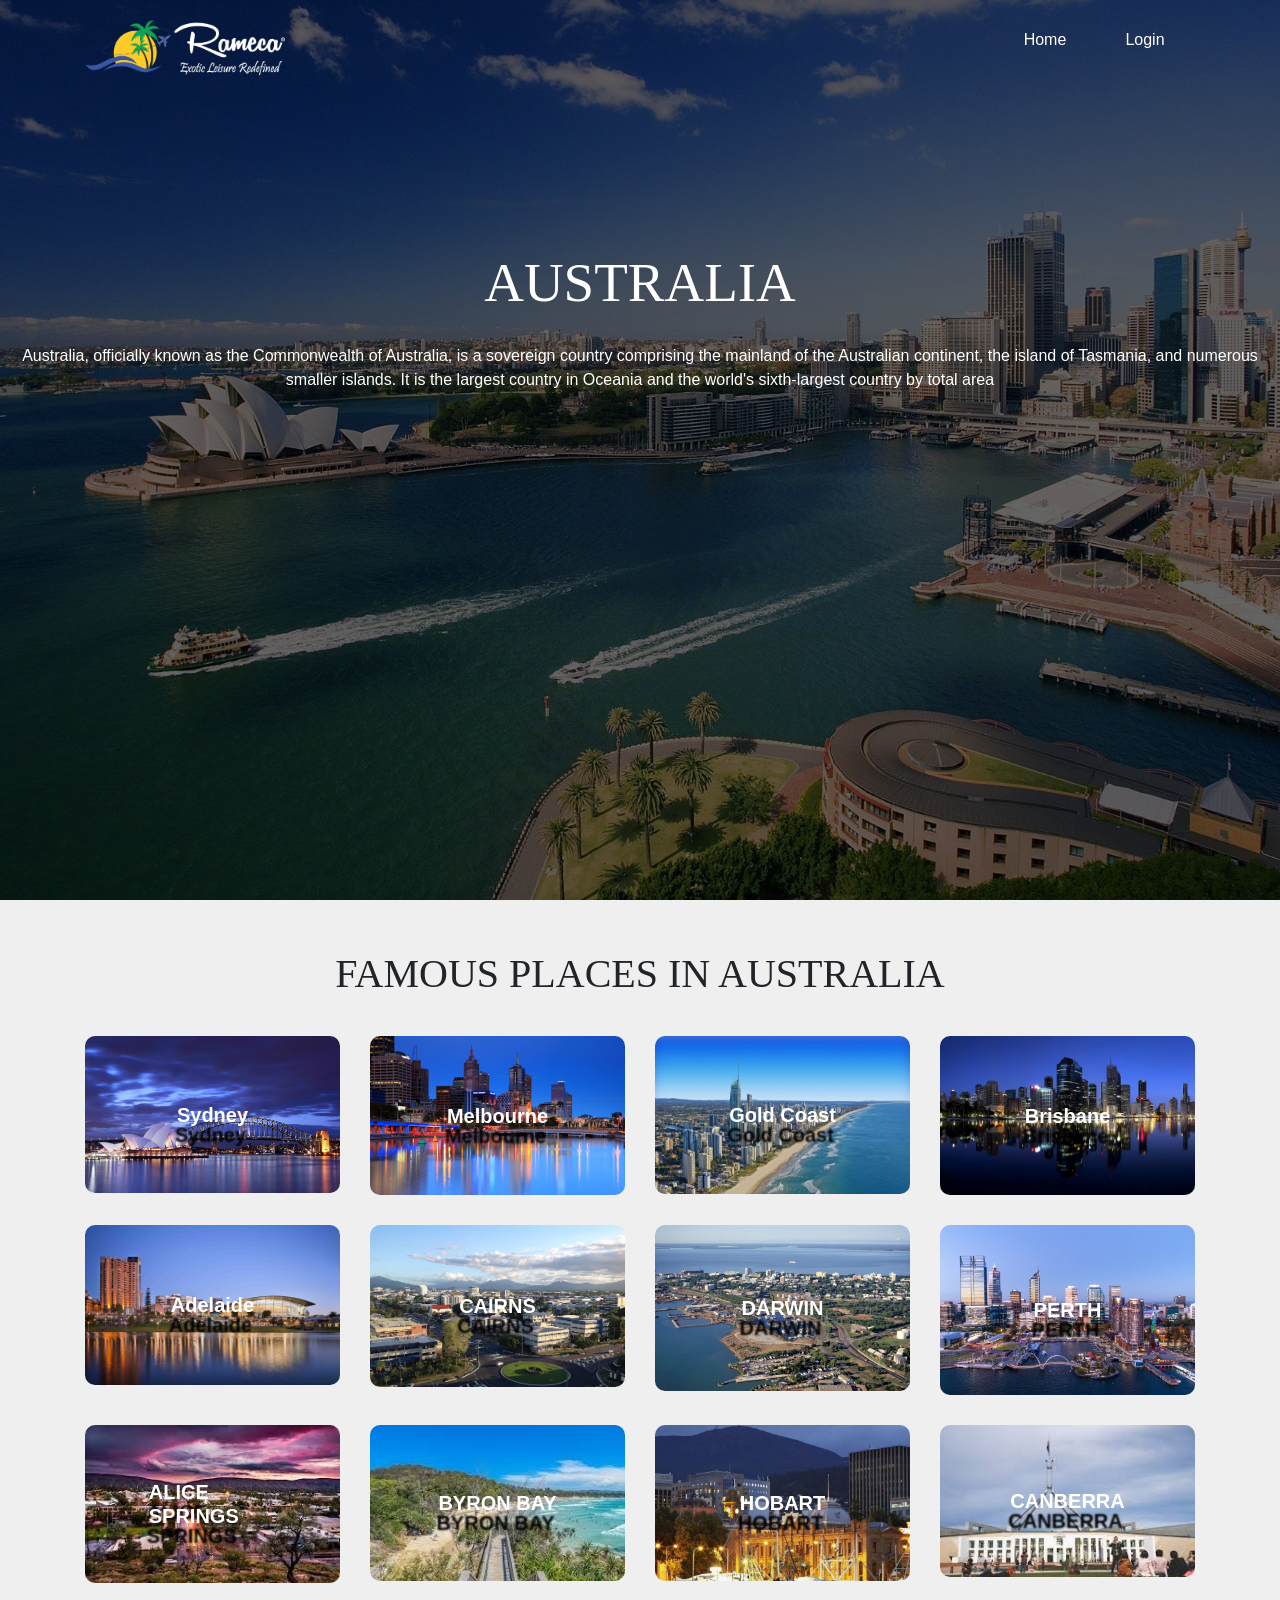
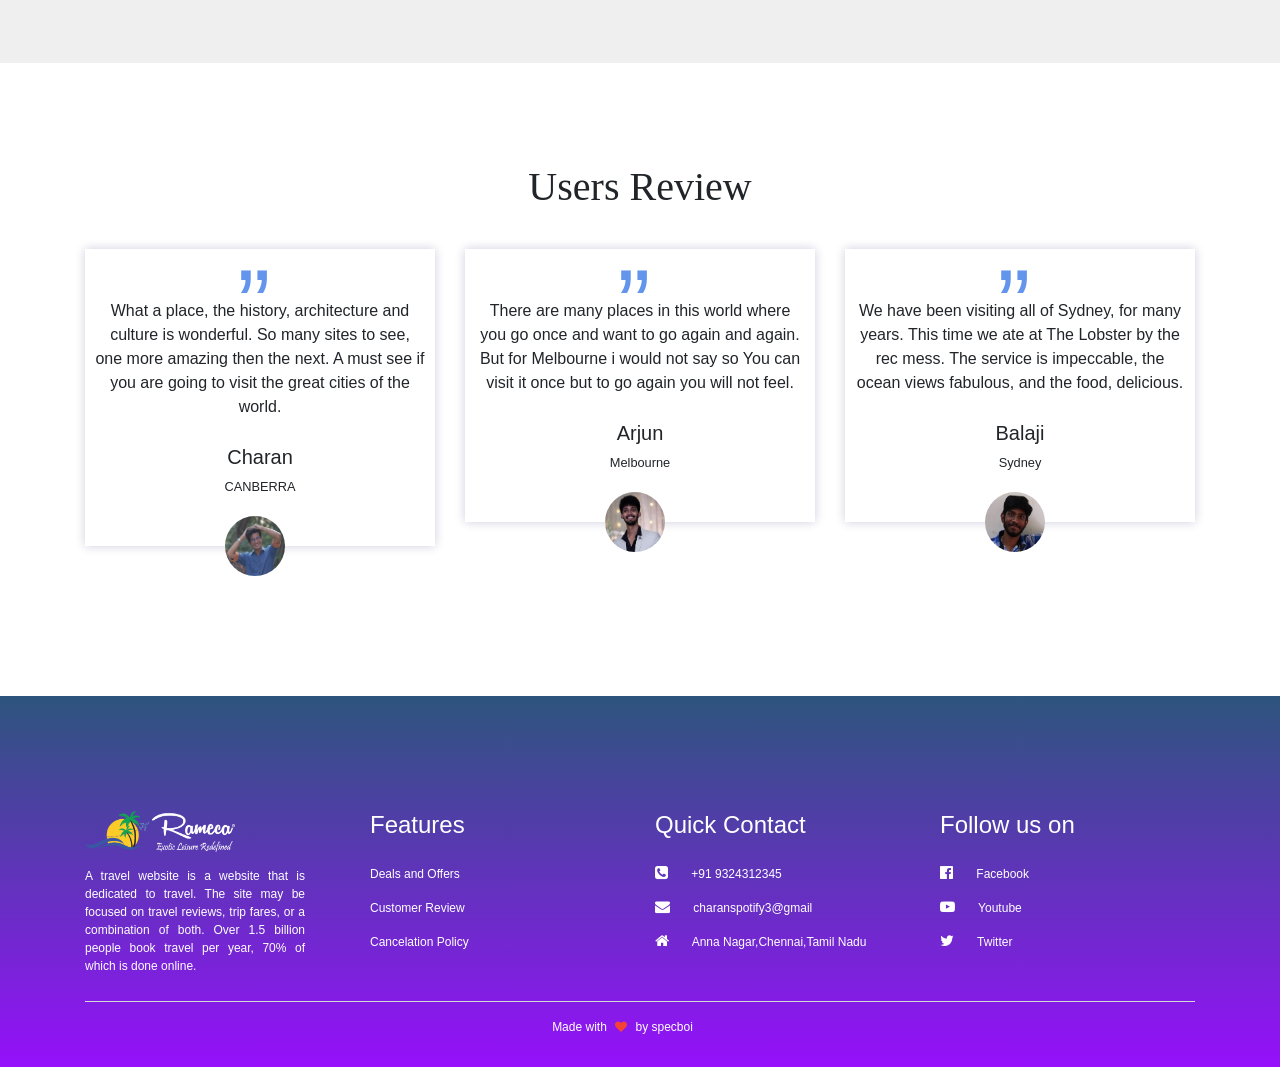
<file: Tourist guide/aus.html>
<html>
<head>
    <title>Famous Places in Australia</title>
    <link rel="stylesheet" href="style.css">
    <link rel="stylesheet" href="https://stackpath.bootstrapcdn.com/font-awesome/4.7.0/css/font-awesome.min.css">
    <meta name="viewport" content="width=device-width,initial-scale=1.0">
    <link rel="stylesheet" href="https://stackpath.bootstrapcdn.com/bootstrap/4.5.2/css/bootstrap.min.css">
    <link rel="icon" type="image/png" href="images/aus.png"/>
</head> 
<body>
    <section class="header3">
        <div class="container" >
            <img src="images/logo.png">
            <a href="login.html"> <button type="button" class="login-btn">Login</button> </a>
            <a href="index.html"> <button type="button" class="home-btn">Home</button> </a>
       </div>  
        <h1>AUSTRALIA</h1>
        <div class="aus-info">
            <p>Australia, officially known as the Commonwealth of Australia, is a sovereign country comprising the mainland of the Australian continent, the island of Tasmania, and numerous smaller islands. It is the largest country in Oceania and the world's sixth-largest country by total area</p>
        </div>
    </section>
    <section class="famous3">
        <h1>FAMOUS PLACES IN AUSTRALIA</h1>
        <div class="container">
            <div class="row">
            <div class="col-md-3">
                <div class="gallery-box">
                    <a href="https://www.google.com/search?gs_ssp=eJzj4tDP1TcwqzQ1N2D0YiuuTMlLrQQALUAFRg&q=sydney&rlz=1C1CHBF_enIN866IN866&oq=syd&aqs=chrome.1.69i57j46i67i433j0i67i131i433j0i67i433j46i67i433j69i60l3.7157j0j7&sourceid=chrome&ie=UTF-8"><img src="images/aus1.jpg"></a>
                    <h4>Sydney</h4>   
                </div>  
            </div> 
            <div class="col-md-3">
                <div class="gallery-box">
                   <a href="https://www.google.com/search?safe=active&rlz=1C1CHBF_enIN866IN866&sxsrf=ALeKk00lGletS0FlwoyVEKUmUqQSOm2usw%3A1602234280262&ei=qCeAX4nED-PWz7sP6_iSqAs&q=melbourne+australia&gs_ssp=eJzj4tTP1TdIzkivyjVg9BLOTc1Jyi8tyktVSCwtLilKzMlMBACwDAtl&oq=me&gs_lcp=[base64]&sclient=psy-ab"><img src="images/aus2.jpg"></a>
                    <h4>Melbourne</h4>   
                </div>  
            </div> 
            <div class="col-md-3">
                <div class="gallery-box">
                    <a href="https://www.google.com/search?safe=active&rlz=1C1CHBF_enIN866IN866&sxsrf=ALeKk00JUkiN0qtDXFy-_J7o-Zb2XFjOuw%3A1602234340886&ei=5CeAX_PXNdjDz7sPgY-G-Ag&q=gold+coast+australia&gs_ssp=eJzj4tDP1TdIN0k3N2D0EknPz0lRSM5PLC5RSCwtLilKzMlMBACdwwqc&oq=gol&gs_lcp=[base64]&sclient=psy-ab"><img src="images/aus3.jpg"></a>
                    <h4>Gold Coast</h4>   
                </div>  
            </div> 
            <div class="col-md-3">
                <div class="gallery-box">
                    <a href="https://www.google.com/search?safe=active&rlz=1C1CHBF_enIN866IN866&sxsrf=ALeKk023OneM8O9on5x8u-WqsClw58b3qQ%3A1602234428832&ei=PCiAX_KnMrK38QOK3p6oBg&q=brisbane&gs_ssp=eJzj4tTP1TcwTLLIyjJg9OJIKsosTkrMSwUAQRwGdw&oq=br&gs_lcp=[base64]&sclient=psy-ab"><img src="images/aus4.jpg"></a>
                    <h4>Brisbane</h4>   
                </div>  
            </div>  
            <div class="col-md-3">
                <div class="gallery-box">
                    <a href="https://www.google.com/search?safe=active&rlz=1C1CHBF_enIN866IN866&sxsrf=ALeKk02un3s8LztFykmCWLR15k9-7PL1rQ%3A1602234484965&ei=dCiAX6yyOprTz7sP4caSkAM&q=adelaide+australia&gs_ssp=eJzjYtfP1TfITS8wYPQSSkxJzUnMTElVSCwtLilKzMlMBACJEgnt&oq=ad&gs_lcp=[base64]&sclient=psy-ab"><img src="images/aus5.jpg"></a>
                    <h4>Adelaide</h4>   
                </div>  
            </div> 
            <div class="col-md-3">
                <div class="gallery-box">
                    <a href="https://www.google.com/search?safe=active&rlz=1C1CHBF_enIN866IN866&sxsrf=ALeKk009hsExJTs06gr7mAD3m-eV6wGeQg%3A1602234533683&ei=pSiAX_GIKcTSz7sP9IaP0Ao&q=cairns&gs_ssp=eJzj4tTP1TcwLE7PTTFg9GJLTswsyisGADeQBew&oq=ca&gs_lcp=[base64]&sclient=psy-ab"><img src="images/aus6.jpg"></a>
                    <h4>CAIRNS</h4>   
                </div>  
            </div> 
            <div class="col-md-3">
                <div class="gallery-box">
                    <a href="https://www.google.com/search?safe=active&rlz=1C1CHBF_enIN866IN866&sxsrf=ALeKk01a9Iu_6ieTN2KzsIW2Bq_CEdtx-A%3A1602234591202&ei=3yiAX4j1C9LVz7sPutKIiAY&q=darwin+australia&gs_ssp=eJzj4tDP1TcwSsq1MGD0EkhJLCrPzFNILC0uKUrMyUwEAHgVCT0&oq=d&gs_lcp=[base64]&sclient=psy-ab"><img src="images/aus7.jpg"></a>
                    <h4>DARWIN</h4>   
                </div>  
            </div> 
            <div class="col-md-3">
                <div class="gallery-box">
                    <a href="https://www.google.com/search?safe=active&rlz=1C1CHBF_enIN866IN866&sxsrf=ALeKk03rpwF0XXJ6o172zpO9N8QddbDXgw%3A1602234629521&ei=BSmAX46xH-bXz7sPk8ylmAw&q=perth+australia&gs_ssp=eJzj4tDP1TcwMypMN2D04i9ILSrJUEgsLS4pSszJTAQAb1sI4Q&oq=per&gs_lcp=[base64]&sclient=psy-ab"><img src="images/aus8.webp"></a>
                    <h4>PERTH</h4>   
                </div>  
            </div> 
            <div class="col-md-3">
                <div class="gallery-box">
                    <a href="https://www.google.com/search?safe=active&rlz=1C1CHBF_enIN866IN866&sxsrf=ALeKk00-nwvAQ2kECzDXtNTN7jnGuf9i0w%3A1602234666808&ei=KimAX9fvMLTEz7sPm92amAI&q=alice+springs&gs_ssp=eJzj4tTP1TcwtDSuMDVg9OJNzMlMTlUoLijKzEsvBgBfMAgF&oq=ali&gs_lcp=[base64]&sclient=psy-ab"><img src="images/aus9.jpg"></a>
                    <h4>ALICE SPRINGS</h4>   
                </div>  
            </div> 
            <div class="col-md-3">
                <div class="gallery-box">
                    <a href="https://www.google.com/search?safe=active&rlz=1C1CHBF_enIN866IN866&sxsrf=ALeKk00kRf8fKv9fUcG_oQqHpMm8VmxerQ%3A1602234715636&ei=WymAX4elJoGKmge21b6QDQ&q=byron+bay&gs_ssp=eJzj4tTP1TcwKkk3KTdg9OJMqizKz1NISqwEAElBBtE&oq=b&gs_lcp=[base64]&sclient=psy-ab"><img src="images/aus10.jpg"></a>
                    <h4>BYRON BAY</h4>   
                </div>  
            </div> 
            <div class="col-md-3">
                <div class="gallery-box">
                   <a href="https://www.google.com/search?safe=active&rlz=1C1CHBF_enIN866IN866&sxsrf=ALeKk00r6qmQu5MgSYaTU48G5HOL7-nS8w%3A1602234760738&ei=iCmAX8_VLL3Cz7sPi_2nqA0&q=hobart+australia&gs_ssp=eJzj4tDP1Tcwzs7KMGD0EsjIT0osKlFILC0uKUrMyUwEAHxsCW8&oq=hoba&gs_lcp=[base64]&sclient=psy-ab"><img src="images/aus11.jpg"></a>
                    <h4>HOBART</h4>   
                </div>  
            </div> 
            <div class="col-md-3">
                <div class="gallery-box">
                   <a href="https://www.google.com/search?safe=active&rlz=1C1CHBF_enIN866IN866&sxsrf=ALeKk01IIzKXsVOpOS21tPZod2nFlCdqZA%3A1602234870797&ei=9imAX7-pMJnYz7sPtviSiAU&q=canberra&gs_ssp=eJzj4tDP1TdIKbA0MGD04khOzEtKLSpKBAA6HAYM&oq=Can&gs_lcp=[base64]&sclient=psy-ab"><img src="images/aus12.jpg"></a>
                    <h4>CANBERRA</h4>   
                </div>  
            </div> 
            </div>
            </div>
    </section>

    <section class="users-feedback">
        <h1>Users Review</h1>  
        <div class="container">
            <div class="row">
                <div class="col-md-4">
                     <div class="user-review">
                        <p>What a place, the history, architecture and culture is wonderful. So many sites to see, one more amazing then the next. A must see if you are going to visit the great cities of the world.</p> 
                        <h5>Charan</h5>  
                        <small>CANBERRA</small>
                     </div>
                     <img src="images/user1.jpg">
                </div>
                <div class="col-md-4">
                    <div class="user-review">
                        <p>There are many places in this world where you go once and want to go again and again. But for Melbourne i would not say so You can visit it once but to go again you will not feel.</p> 
                        <h5>Arjun</h5>  
                        <small>Melbourne</small>
                     </div>
                     <img src="images/user2.jpg">
                </div>
                <div class="col-md-4">
                    <div class="user-review">
                        <p>We have been visiting all of Sydney, for many years. This time we ate at The Lobster by the rec mess. The service is impeccable, the ocean views fabulous, and the food, delicious.</p> 
                        <h5>Balaji</h5>  
                        <small>Sydney</small>
                     </div>
                     <img src="images/user3.jpg">
                </div>
            </div>
        </div>
        </section>


    <section class="footer">
        <div class="container">
            <div class="row">
                <div class="col-md-3">
                    <img src="images/logo.png" class="footer-logo">
                    <p>A travel website is a website that is dedicated to travel. The site may be focused on travel reviews, trip fares, or a combination of both. Over 1.5 billion people book travel per year, 70% of which is done online.</p>
                </div>
                <div class="col-md-3">
                    <h4>Features</h4>
                    <p>Deals and Offers</p>
                    <p>Customer Review</p>
                    <p>Cancelation Policy</p>
                </div>
                <div class="col-md-3">
                    <h4>Quick Contact</h4>
                    <p><i class="fa fa-phone-square"></i> +91 9324312345</p>
                    <p><i class="fa fa-envelope"></i> charanspotify3@gmail</p>
                    <p><i class="fa fa-home"></i> Anna Nagar,Chennai,Tamil Nadu</p>
                    
                </div>
                <div class="col-md-3">
                    <h4>Follow us on</h4>
                    <p><i class="fa fa-facebook-official"></i> Facebook</p>
                    <p><i class="fa fa-youtube-play"></i> Youtube</p>
                    <p><i class="fa fa-twitter"></i> Twitter</p>
    
                </div>
                
            </div><hr>
                  <p class="copyright">Made with <i class="fa fa-heart"></i> by specboi </p>
            </div>
    </section>
</body>
</html>
</file>
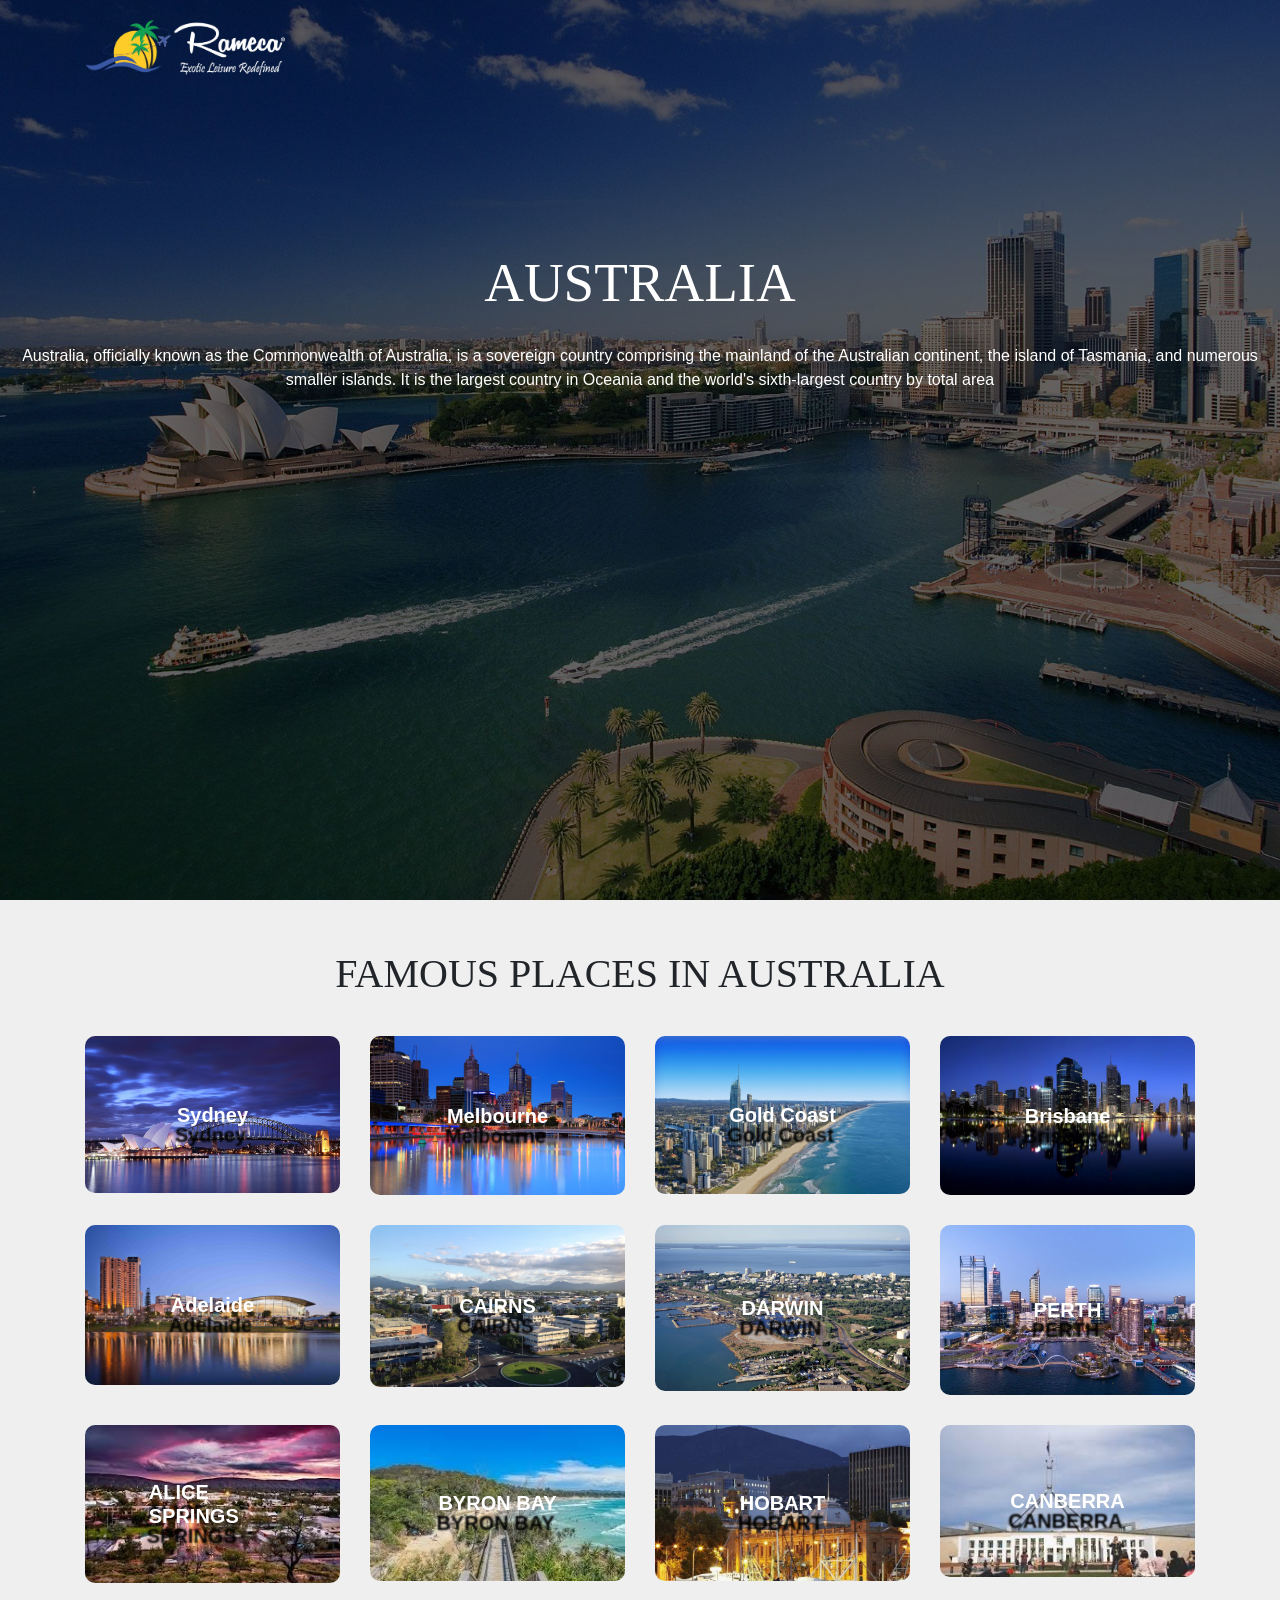
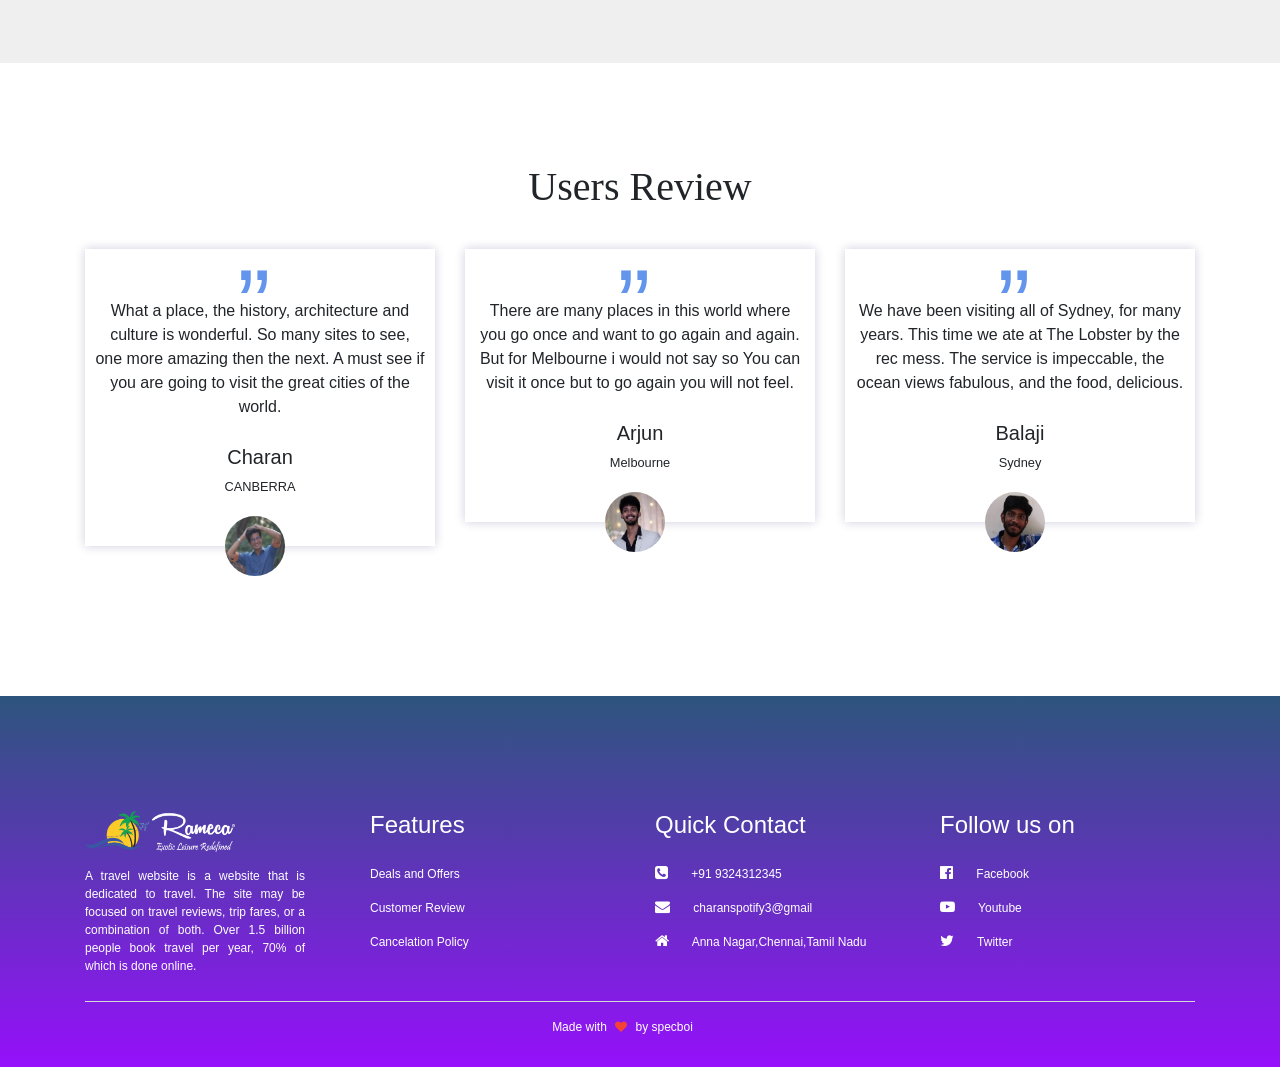
<file: Tourist guide/aus1.html>
<html>
<head>
    <title>Famous Places in Australia</title>
    <link rel="stylesheet" href="style.css">
    <link rel="stylesheet" href="https://stackpath.bootstrapcdn.com/font-awesome/4.7.0/css/font-awesome.min.css">
    <meta name="viewport" content="width=device-width,initial-scale=1.0">
    <link rel="stylesheet" href="https://stackpath.bootstrapcdn.com/bootstrap/4.5.2/css/bootstrap.min.css">
    <link rel="icon" type="image/png" href="images/aus.png"/>
</head> 
<body>
    <section class="header3">
        <div class="container" >
            <img src="images/logo.png">
            
       </div>  
        <h1>AUSTRALIA</h1>
        <div class="aus-info">
            <p>Australia, officially known as the Commonwealth of Australia, is a sovereign country comprising the mainland of the Australian continent, the island of Tasmania, and numerous smaller islands. It is the largest country in Oceania and the world's sixth-largest country by total area</p>
        </div>
    </section>
    <section class="famous3">
        <h1>FAMOUS PLACES IN AUSTRALIA</h1>
        <div class="container">
            <div class="row">
            <div class="col-md-3">
                <div class="gallery-box">
                    <a href="https://www.google.com/search?gs_ssp=eJzj4tDP1TcwqzQ1N2D0YiuuTMlLrQQALUAFRg&q=sydney&rlz=1C1CHBF_enIN866IN866&oq=syd&aqs=chrome.1.69i57j46i67i433j0i67i131i433j0i67i433j46i67i433j69i60l3.7157j0j7&sourceid=chrome&ie=UTF-8"><img src="images/aus1.jpg"></a>
                    <h4>Sydney</h4>   
                </div>  
            </div> 
            <div class="col-md-3">
                <div class="gallery-box">
                   <a href="https://www.google.com/search?safe=active&rlz=1C1CHBF_enIN866IN866&sxsrf=ALeKk00lGletS0FlwoyVEKUmUqQSOm2usw%3A1602234280262&ei=qCeAX4nED-PWz7sP6_iSqAs&q=melbourne+australia&gs_ssp=eJzj4tTP1TdIzkivyjVg9BLOTc1Jyi8tyktVSCwtLilKzMlMBACwDAtl&oq=me&gs_lcp=[base64]&sclient=psy-ab"><img src="images/aus2.jpg"></a>
                    <h4>Melbourne</h4>   
                </div>  
            </div> 
            <div class="col-md-3">
                <div class="gallery-box">
                    <a href="https://www.google.com/search?safe=active&rlz=1C1CHBF_enIN866IN866&sxsrf=ALeKk00JUkiN0qtDXFy-_J7o-Zb2XFjOuw%3A1602234340886&ei=5CeAX_PXNdjDz7sPgY-G-Ag&q=gold+coast+australia&gs_ssp=eJzj4tDP1TdIN0k3N2D0EknPz0lRSM5PLC5RSCwtLilKzMlMBACdwwqc&oq=gol&gs_lcp=[base64]&sclient=psy-ab"><img src="images/aus3.jpg"></a>
                    <h4>Gold Coast</h4>   
                </div>  
            </div> 
            <div class="col-md-3">
                <div class="gallery-box">
                    <a href="https://www.google.com/search?safe=active&rlz=1C1CHBF_enIN866IN866&sxsrf=ALeKk023OneM8O9on5x8u-WqsClw58b3qQ%3A1602234428832&ei=PCiAX_KnMrK38QOK3p6oBg&q=brisbane&gs_ssp=eJzj4tTP1TcwTLLIyjJg9OJIKsosTkrMSwUAQRwGdw&oq=br&gs_lcp=[base64]&sclient=psy-ab"><img src="images/aus4.jpg"></a>
                    <h4>Brisbane</h4>   
                </div>  
            </div>  
            <div class="col-md-3">
                <div class="gallery-box">
                    <a href="https://www.google.com/search?safe=active&rlz=1C1CHBF_enIN866IN866&sxsrf=ALeKk02un3s8LztFykmCWLR15k9-7PL1rQ%3A1602234484965&ei=dCiAX6yyOprTz7sP4caSkAM&q=adelaide+australia&gs_ssp=eJzjYtfP1TfITS8wYPQSSkxJzUnMTElVSCwtLilKzMlMBACJEgnt&oq=ad&gs_lcp=[base64]&sclient=psy-ab"><img src="images/aus5.jpg"></a>
                    <h4>Adelaide</h4>   
                </div>  
            </div> 
            <div class="col-md-3">
                <div class="gallery-box">
                    <a href="https://www.google.com/search?safe=active&rlz=1C1CHBF_enIN866IN866&sxsrf=ALeKk009hsExJTs06gr7mAD3m-eV6wGeQg%3A1602234533683&ei=pSiAX_GIKcTSz7sP9IaP0Ao&q=cairns&gs_ssp=eJzj4tTP1TcwLE7PTTFg9GJLTswsyisGADeQBew&oq=ca&gs_lcp=[base64]&sclient=psy-ab"><img src="images/aus6.jpg"></a>
                    <h4>CAIRNS</h4>   
                </div>  
            </div> 
            <div class="col-md-3">
                <div class="gallery-box">
                    <a href="https://www.google.com/search?safe=active&rlz=1C1CHBF_enIN866IN866&sxsrf=ALeKk01a9Iu_6ieTN2KzsIW2Bq_CEdtx-A%3A1602234591202&ei=3yiAX4j1C9LVz7sPutKIiAY&q=darwin+australia&gs_ssp=eJzj4tDP1TcwSsq1MGD0EkhJLCrPzFNILC0uKUrMyUwEAHgVCT0&oq=d&gs_lcp=[base64]&sclient=psy-ab"><img src="images/aus7.jpg"></a>
                    <h4>DARWIN</h4>   
                </div>  
            </div> 
            <div class="col-md-3">
                <div class="gallery-box">
                    <a href="https://www.google.com/search?safe=active&rlz=1C1CHBF_enIN866IN866&sxsrf=ALeKk03rpwF0XXJ6o172zpO9N8QddbDXgw%3A1602234629521&ei=BSmAX46xH-bXz7sPk8ylmAw&q=perth+australia&gs_ssp=eJzj4tDP1TcwMypMN2D04i9ILSrJUEgsLS4pSszJTAQAb1sI4Q&oq=per&gs_lcp=[base64]&sclient=psy-ab"><img src="images/aus8.webp"></a>
                    <h4>PERTH</h4>   
                </div>  
            </div> 
            <div class="col-md-3">
                <div class="gallery-box">
                    <a href="https://www.google.com/search?safe=active&rlz=1C1CHBF_enIN866IN866&sxsrf=ALeKk00-nwvAQ2kECzDXtNTN7jnGuf9i0w%3A1602234666808&ei=KimAX9fvMLTEz7sPm92amAI&q=alice+springs&gs_ssp=eJzj4tTP1TcwtDSuMDVg9OJNzMlMTlUoLijKzEsvBgBfMAgF&oq=ali&gs_lcp=[base64]&sclient=psy-ab"><img src="images/aus9.jpg"></a>
                    <h4>ALICE SPRINGS</h4>   
                </div>  
            </div> 
            <div class="col-md-3">
                <div class="gallery-box">
                    <a href="https://www.google.com/search?safe=active&rlz=1C1CHBF_enIN866IN866&sxsrf=ALeKk00kRf8fKv9fUcG_oQqHpMm8VmxerQ%3A1602234715636&ei=WymAX4elJoGKmge21b6QDQ&q=byron+bay&gs_ssp=eJzj4tTP1TcwKkk3KTdg9OJMqizKz1NISqwEAElBBtE&oq=b&gs_lcp=[base64]&sclient=psy-ab"><img src="images/aus10.jpg"></a>
                    <h4>BYRON BAY</h4>   
                </div>  
            </div> 
            <div class="col-md-3">
                <div class="gallery-box">
                   <a href="https://www.google.com/search?safe=active&rlz=1C1CHBF_enIN866IN866&sxsrf=ALeKk00r6qmQu5MgSYaTU48G5HOL7-nS8w%3A1602234760738&ei=iCmAX8_VLL3Cz7sPi_2nqA0&q=hobart+australia&gs_ssp=eJzj4tDP1Tcwzs7KMGD0EsjIT0osKlFILC0uKUrMyUwEAHxsCW8&oq=hoba&gs_lcp=[base64]&sclient=psy-ab"><img src="images/aus11.jpg"></a>
                    <h4>HOBART</h4>   
                </div>  
            </div> 
            <div class="col-md-3">
                <div class="gallery-box">
                   <a href="https://www.google.com/search?safe=active&rlz=1C1CHBF_enIN866IN866&sxsrf=ALeKk01IIzKXsVOpOS21tPZod2nFlCdqZA%3A1602234870797&ei=9imAX7-pMJnYz7sPtviSiAU&q=canberra&gs_ssp=eJzj4tDP1TdIKbA0MGD04khOzEtKLSpKBAA6HAYM&oq=Can&gs_lcp=[base64]&sclient=psy-ab"><img src="images/aus12.jpg"></a>
                    <h4>CANBERRA</h4>   
                </div>  
            </div> 
            </div>
            </div>
    </section>

    <section class="users-feedback">
        <h1>Users Review</h1>  
        <div class="container">
            <div class="row">
                <div class="col-md-4">
                     <div class="user-review">
                        <p>What a place, the history, architecture and culture is wonderful. So many sites to see, one more amazing then the next. A must see if you are going to visit the great cities of the world.</p> 
                        <h5>Charan</h5>  
                        <small>CANBERRA</small>
                     </div>
                     <img src="images/user1.jpg">
                </div>
                <div class="col-md-4">
                    <div class="user-review">
                        <p>There are many places in this world where you go once and want to go again and again. But for Melbourne i would not say so You can visit it once but to go again you will not feel.</p> 
                        <h5>Arjun</h5>  
                        <small>Melbourne</small>
                     </div>
                     <img src="images/user2.jpg">
                </div>
                <div class="col-md-4">
                    <div class="user-review">
                        <p>We have been visiting all of Sydney, for many years. This time we ate at The Lobster by the rec mess. The service is impeccable, the ocean views fabulous, and the food, delicious.</p> 
                        <h5>Balaji</h5>  
                        <small>Sydney</small>
                     </div>
                     <img src="images/user3.jpg">
                </div>
            </div>
        </div>
        </section>


    <section class="footer">
        <div class="container">
            <div class="row">
                <div class="col-md-3">
                    <img src="images/logo.png" class="footer-logo">
                    <p>A travel website is a website that is dedicated to travel. The site may be focused on travel reviews, trip fares, or a combination of both. Over 1.5 billion people book travel per year, 70% of which is done online.</p>
                </div>
                <div class="col-md-3">
                    <h4>Features</h4>
                    <p>Deals and Offers</p>
                    <p>Customer Review</p>
                    <p>Cancelation Policy</p>
                </div>
                <div class="col-md-3">
                    <h4>Quick Contact</h4>
                    <p><i class="fa fa-phone-square"></i> +91 9324312345</p>
                    <p><i class="fa fa-envelope"></i> charanspotify3@gmail</p>
                    <p><i class="fa fa-home"></i> Anna Nagar,Chennai,Tamil Nadu</p>
                    
                </div>
                <div class="col-md-3">
                    <h4>Follow us on</h4>
                    <p><i class="fa fa-facebook-official"></i> Facebook</p>
                    <p><i class="fa fa-youtube-play"></i> Youtube</p>
                    <p><i class="fa fa-twitter"></i> Twitter</p>
    
                </div>
                
            </div><hr>
                  <p class="copyright">Made with <i class="fa fa-heart"></i> by specboi </p>
            </div>
    </section>
</body>
</html>
</file>
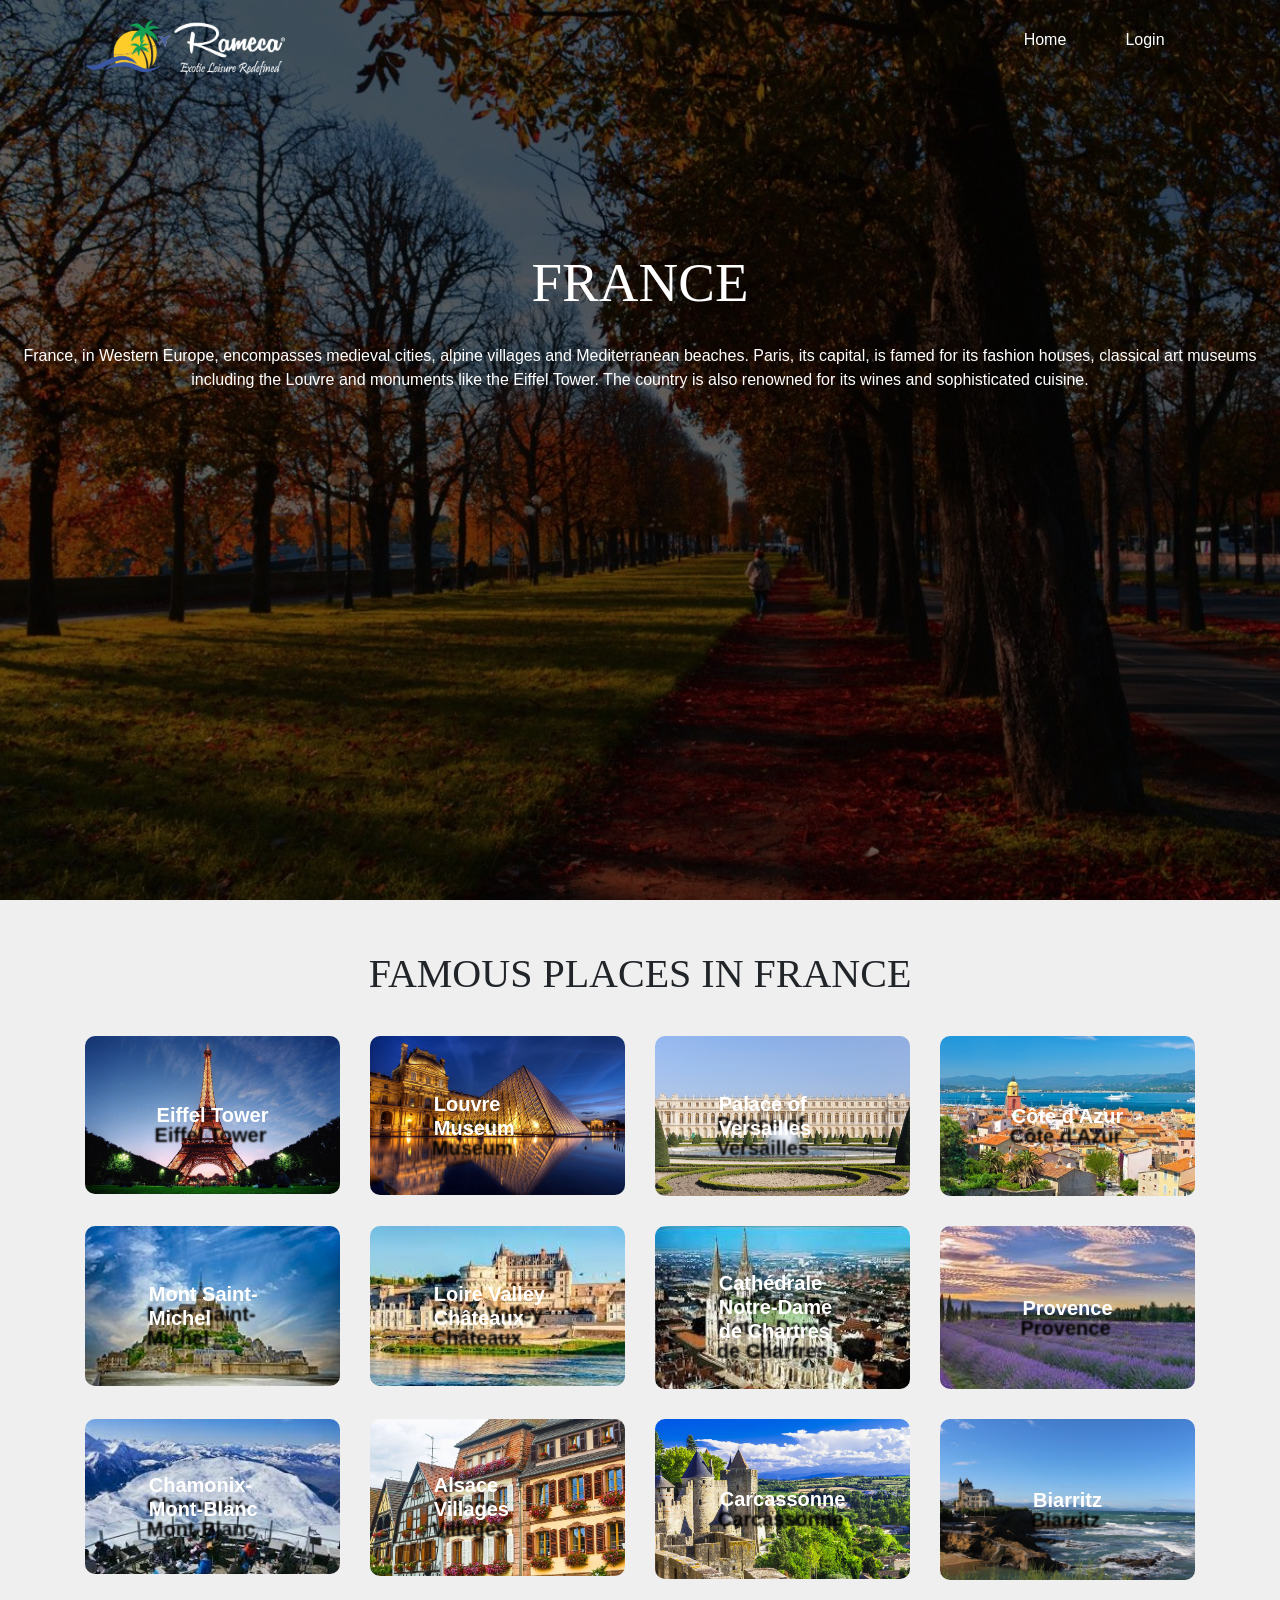
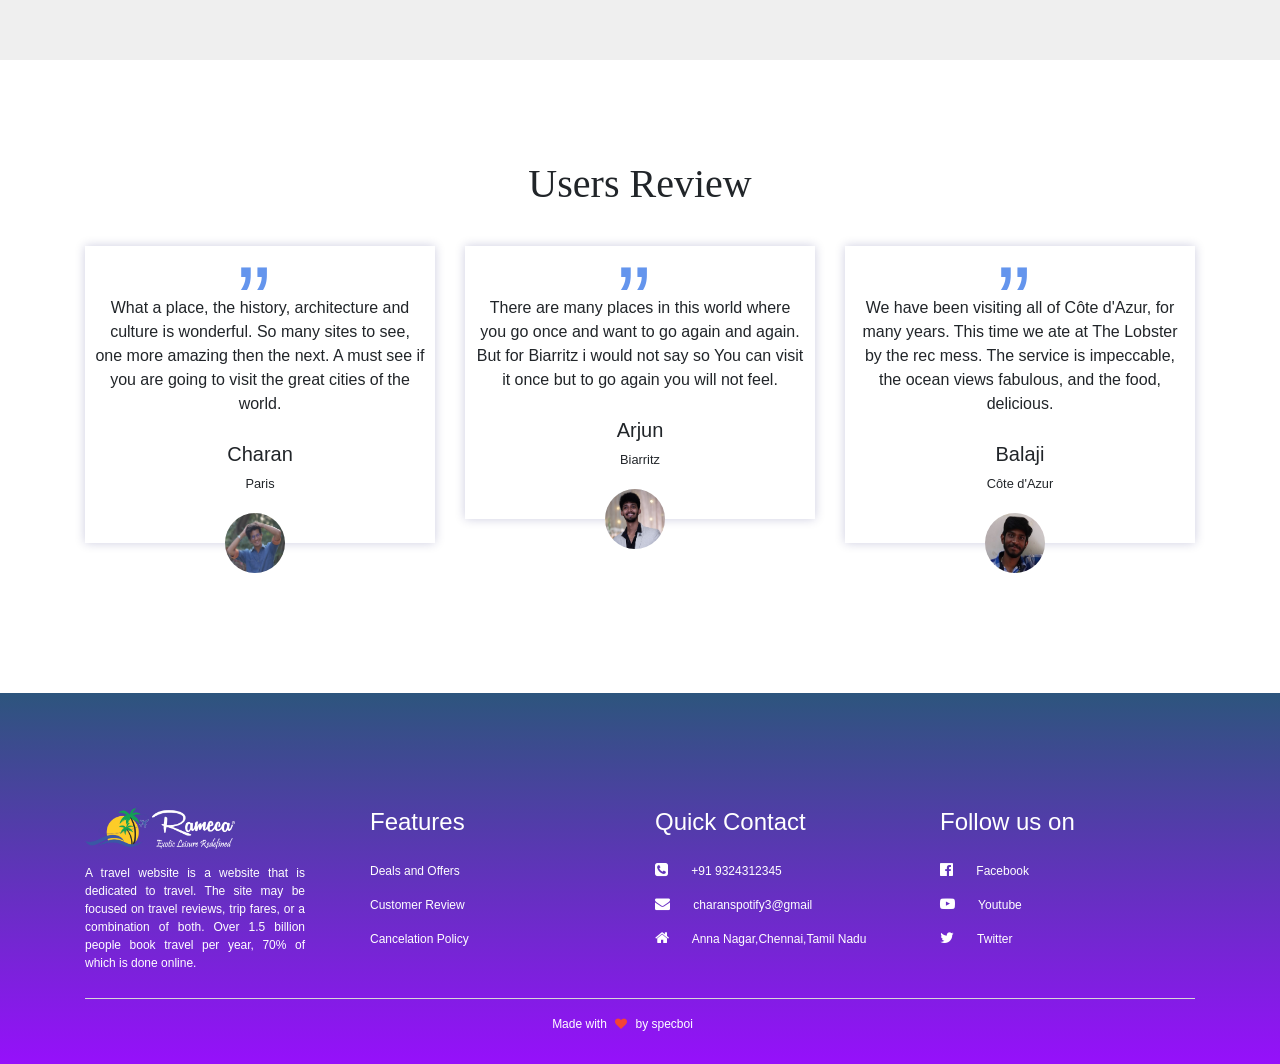
<file: Tourist guide/france.html>
<html>
<head>
    <title>Famous Places in France</title>
    <link rel="stylesheet" href="style.css">
    <link rel="stylesheet" href="https://stackpath.bootstrapcdn.com/font-awesome/4.7.0/css/font-awesome.min.css">
    <meta name="viewport" content="width=device-width,initial-scale=1.0">
    <link rel="stylesheet" href="https://stackpath.bootstrapcdn.com/bootstrap/4.5.2/css/bootstrap.min.css">
    <link rel="icon" type="image/png" href="images/f.png"/>
</head> 
<body>
    <section class="header4">
        <div class="container" >
            <img src="images/logo.png">
            <a href="login.html"> <button type="button" class="login-btn">Login</button> </a> 
            <a href="index.html"> <button type="button" class="home-btn">Home</button> </a>
       </div>  
        <h1>FRANCE</h1>
        <div class="fra-info">
            <p>France, in Western Europe, encompasses medieval cities, alpine villages and Mediterranean beaches. Paris, its capital, is famed for its fashion houses, classical art museums including the Louvre and monuments like the Eiffel Tower. The country is also renowned for its wines and sophisticated cuisine.</p>
        </div>
    </section>
    <section class="famous4">
        <h1>FAMOUS PLACES IN FRANCE</h1>
        <div class="container">
            <div class="row">
            <div class="col-md-3">
                <div class="gallery-box">
                   <a href="https://www.google.com/search?gs_ssp=eJzj4tDP1TcwyrIwNGC0UjWoMDFPNTNLNbI0M0k1Nkk1SrEyqLBISUlOtExNNbYwSE0zTzXw4knNTEtLzVEoyS9PLQIAGiYSdQ&q=eiffel+tower&rlz=1C1CHBF_enIN866IN866&oq=effie&aqs=chrome.1.69i57j46i10i175i199j0i10l2j0j0i10j0.5368j0j7&sourceid=chrome&ie=UTF-8"> <img src="images/f1.jpg"></a>
                    <h4>Eiffel Tower</h4>   
                </div>  
            </div> 
            <div class="col-md-3">
                <div class="gallery-box">
                    <a href="https://www.google.com/search?safe=active&rlz=1C1CHBF_enIN866IN866&sxsrf=ALeKk03_-ohhpi90myNF9Z7JbIsUnMi1zg%3A1602237796117&ei=ZDWAX7_bBoPXz7sPv6uzwAg&q=louvre+museum&gs_ssp=eJzj4tDP1TcwSU8pMmC0UjWoMDFPNTM3TLEwN7c0Nk8ySLMyqEiyNDdNS05LNLQ0SrMwSTHx4s3JLy0rSlXILS1OLc0FADe-Evk&oq=lou&gs_lcp=[base64]&sclient=psy-ab"><img src="images/f2.jpg"></a>
                    <h4>Louvre Museum</h4>   
                </div>  
            </div> 
            <div class="col-md-3">
                <div class="gallery-box">
                    <a href="https://www.google.com/search?safe=active&rlz=1C1CHBF_enIN866IN866&sxsrf=ALeKk02B5OOP-WjiCPH5ZDne8RdKD605lA%3A1602237834574&ei=ijWAX4zQIvKH8QPZjYjwCg&q=palace+of+versailles&gs_ssp=eJzj4tDP1TdIiTczNGC0UjGoMDFPNTNPsTRJMU8yNEk2N7UyqDA1tkhLTjY0TTO1TE61SPMSKUjMSUxOVchPUyhLLSpOzMzJSS0GAKW8FQ8&oq=pala&gs_lcp=[base64]&sclient=psy-ab"><img src="images/f3.jpg"></a>
                    <h4>Palace of Versailles</h4>   
                </div>  
            </div> 
            <div class="col-md-3">
                <div class="gallery-box">
                    <a href="https://www.google.com/search?safe=active&rlz=1C1CHBF_enIN866IN866&sxsrf=ALeKk01TQsoEjY0PYHTuiUtjcV2Fe8ZSJQ%3A1602237873098&ei=sTWAX-LABd7ez7sPxpq96Aw&q=C%C3%B4te+d%27Azur&oq=C%C3%B4te+d%27Azur&gs_lcp=[base64]&sclient=psy-ab&ved=0ahUKEwii3ZWaoafsAhVe73MBHUZND80Q4dUDCA0&uact=5"><img src="images/f4.jpg"></a>
                    <h4>Côte d'Azur</h4>   
                </div>  
            </div>  
            <div class="col-md-3">
                <div class="gallery-box">
                    <a href="https://www.google.com/search?safe=active&rlz=1C1CHBF_enIN866IN866&sxsrf=ALeKk029ciiQK4ha4v2NS5DkOV6XQaU35g%3A1602237915691&ei=2zWAX9bVKaWEmgeemqaICA&q=Mont+Saint-Michel&oq=Mont+Saint-Michel&gs_lcp=[base64]&sclient=psy-ab&ved=0ahUKEwiWr72uoafsAhUlguYKHR6NCYEQ4dUDCA0&uact=5"><img src="images/f5.jpg"></a>
                    <h4>Mont Saint-Michel</h4>   
                </div>  
            </div> 
            <div class="col-md-3">
                <div class="gallery-box">
                    <a href="https://www.google.com/search?safe=active&rlz=1C1CHBF_enIN866IN866&sxsrf=ALeKk03UV4rrlHmvZdXuZQqOg4jJMCvacg%3A1602237957917&ei=BTaAX8q-N_KzmgfjgK-4Bw&q=Loire+Valley+Ch%C3%A2teaux&oq=Loire+Valley+Ch%C3%A2teaux&gs_lcp=[base64]&sclient=psy-ab&ved=0ahUKEwiK1c7CoafsAhXymeYKHWPAC3cQ4dUDCA0&uact=5"><img src="images/f6.jpg"></a>
                    <h4>Loire Valley Châteaux</h4>   
                </div>  
            </div> 
            <div class="col-md-3">
                <div class="gallery-box">
                  <a href="https://www.google.com/search?safe=active&rlz=1C1CHBF_enIN866IN866&sxsrf=ALeKk008DOxqGg_x_c9Ff8Jqg9fY8D3YGw%3A1602238002184&ei=MjaAX8PRCrSLmgfB55i4DA&q=Cath%C3%A9drale+Notre-Dame+de+Chartres&oq=Cath%C3%A9drale+Notre-Dame+de+Chartres&gs_lcp=[base64]&sclient=psy-ab&ved=0ahUKEwjDstzXoafsAhW0heYKHcEzBscQ4dUDCA0&uact=5"><img src="images/f7.jpg"></a>
                    <h4>Cathédrale Notre-Dame de Chartres</h4>   
                </div>  
            </div> 
            <div class="col-md-3">
                <div class="gallery-box">
                    <a href="https://www.google.com/search?safe=active&rlz=1C1CHBF_enIN866IN866&sxsrf=ALeKk01LhXxPojposLwglMWOKdomgf7qdw%3A1602238047112&ei=XzaAX4exBrO38QPBn5rwCw&q=provence+france&gs_ssp=eJzj4tDP1TdIrqowMGD04i8oyi9LzUtOVUgrSgRSAHZmCQ4&oq=prov&gs_lcp=[base64]&sclient=psy-ab"><img src="images/f8.jpg"></a>
                    <h4>Provence</h4>   
                </div>  
            </div> 
            <div class="col-md-3">
                <div class="gallery-box">
                   <a href="https://www.google.com/search?safe=active&rlz=1C1CHBF_enIN866IN866&sxsrf=ALeKk03_F1Md9UegfGvjaP2clyjL0joUBg%3A1602238084679&ei=hDaAX-uCKf_dz7sP6t6gkAM&q=Chamonix-Mont-Blanc&oq=Chamonix-Mont-Blanc&gs_lcp=[base64]&sclient=psy-ab&ved=0ahUKEwjr1If_oafsAhX_7nMBHWovCDIQ4dUDCA0&uact=5"><img src="images/f9.jpg"></a>
                    <h4>Chamonix-Mont-Blanc</h4>   
                </div>  
            </div> 
            <div class="col-md-3">
                <div class="gallery-box">
                   <a href="https://www.google.com/search?safe=active&rlz=1C1CHBF_enIN866IN866&sxsrf=ALeKk02NW4TBP2pQ5B6vbKxb8n6dmLuSNw%3A1602238129321&ei=sTaAX-WVE97Tz7sPlLSi6A8&q=Alsace+Villages&oq=Alsace+Villages&gs_lcp=[base64]&sclient=psy-ab&ved=0ahUKEwilsqyUoqfsAhXe6XMBHRSaCP0Q4dUDCA0&uact=5"><img src="images/f10.jpg"></a>
                    <h4>Alsace Villages</h4>   
                </div>  
            </div> 
            <div class="col-md-3">
                <div class="gallery-box">
                    <a href="https://www.google.com/search?safe=active&rlz=1C1CHBF_enIN866IN866&sxsrf=ALeKk03CObPa4Q3PdjhkDOwD1j5lWSR6fA%3A1602238173056&ei=3TaAX5bpAoH59QPIxYewCA&q=carcassonne+france&gs_ssp=eJzj4tDP1TfIKSuzMGD0EkpOLEpOLC7Oz8tLVUgrSsxLTgUAlLsKSg&oq=Carcassonne&gs_lcp=[base64]&sclient=psy-ab"><img src="images/f11.webp"></a>
                    <h4>Carcassonne</h4>   
                </div>  
            </div> 
            <div class="col-md-3">
                <div class="gallery-box">
                   <a href="https://www.google.com/search?safe=active&rlz=1C1CHBF_enIN866IN866&sxsrf=ALeKk02b8gr5Nhj8VYeEzSFS1vobN_jmvw%3A1602238211642&ei=AzeAX-fdJtX69QPpu6mQCA&q=Biarritz&oq=Biarritz&gs_lcp=[base64]&sclient=psy-ab&ved=0ahUKEwin68y7oqfsAhVVfX0KHeldCoIQ4dUDCA0&uact=5"><img src="images/f12.jpg"></a>
                    <h4>Biarritz</h4>   
                </div>  
            </div> 
            </div>
            </div>
    </section>

    <section class="users-feedback">
        <h1>Users Review</h1>  
        <div class="container">
            <div class="row">
                <div class="col-md-4">
                     <div class="user-review">
                        <p>What a place, the history, architecture and culture is wonderful. So many sites to see, one more amazing then the next. A must see if you are going to visit the great cities of the world.</p> 
                        <h5>Charan</h5>  
                        <small>Paris</small>
                     </div>
                     <img src="images/user1.jpg">
                </div>
                <div class="col-md-4">
                    <div class="user-review">
                        <p>There are many places in this world where you go once and want to go again and again. But for Biarritz i would not say so You can visit it once but to go again you will not feel.</p> 
                        <h5>Arjun</h5>  
                        <small>Biarritz</small>
                     </div>
                     <img src="images/user2.jpg">
                </div>
                <div class="col-md-4">
                    <div class="user-review">
                        <p>We have been visiting all of Côte d'Azur, for many years. This time we ate at The Lobster by the rec mess. The service is impeccable, the ocean views fabulous, and the food, delicious.</p> 
                        <h5>Balaji</h5>  
                        <small>Côte d'Azur</small>
                     </div>
                     <img src="images/user3.jpg">
                </div>
            </div>
        </div>
        </section>


    <section class="footer">
        <div class="container">
            <div class="row">
                <div class="col-md-3">
                    <img src="images/logo.png" class="footer-logo">
                    <p>A travel website is a website that is dedicated to travel. The site may be focused on travel reviews, trip fares, or a combination of both. Over 1.5 billion people book travel per year, 70% of which is done online.</p>
                </div>
                <div class="col-md-3">
                    <h4>Features</h4>
                    <p>Deals and Offers</p>
                    <p>Customer Review</p>
                    <p>Cancelation Policy</p>
                </div>
                <div class="col-md-3">
                    <h4>Quick Contact</h4>
                    <p><i class="fa fa-phone-square"></i> +91 9324312345</p>
                    <p><i class="fa fa-envelope"></i> charanspotify3@gmail</p>
                    <p><i class="fa fa-home"></i> Anna Nagar,Chennai,Tamil Nadu</p>
                    
                </div>
                <div class="col-md-3">
                    <h4>Follow us on</h4>
                    <p><i class="fa fa-facebook-official"></i> Facebook</p>
                    <p><i class="fa fa-youtube-play"></i> Youtube</p>
                    <p><i class="fa fa-twitter"></i> Twitter</p>
    
                </div>
                
            </div><hr>
                  <p class="copyright">Made with <i class="fa fa-heart"></i> by specboi </p>
            </div>
    </section>
</body>
</html>
</file>
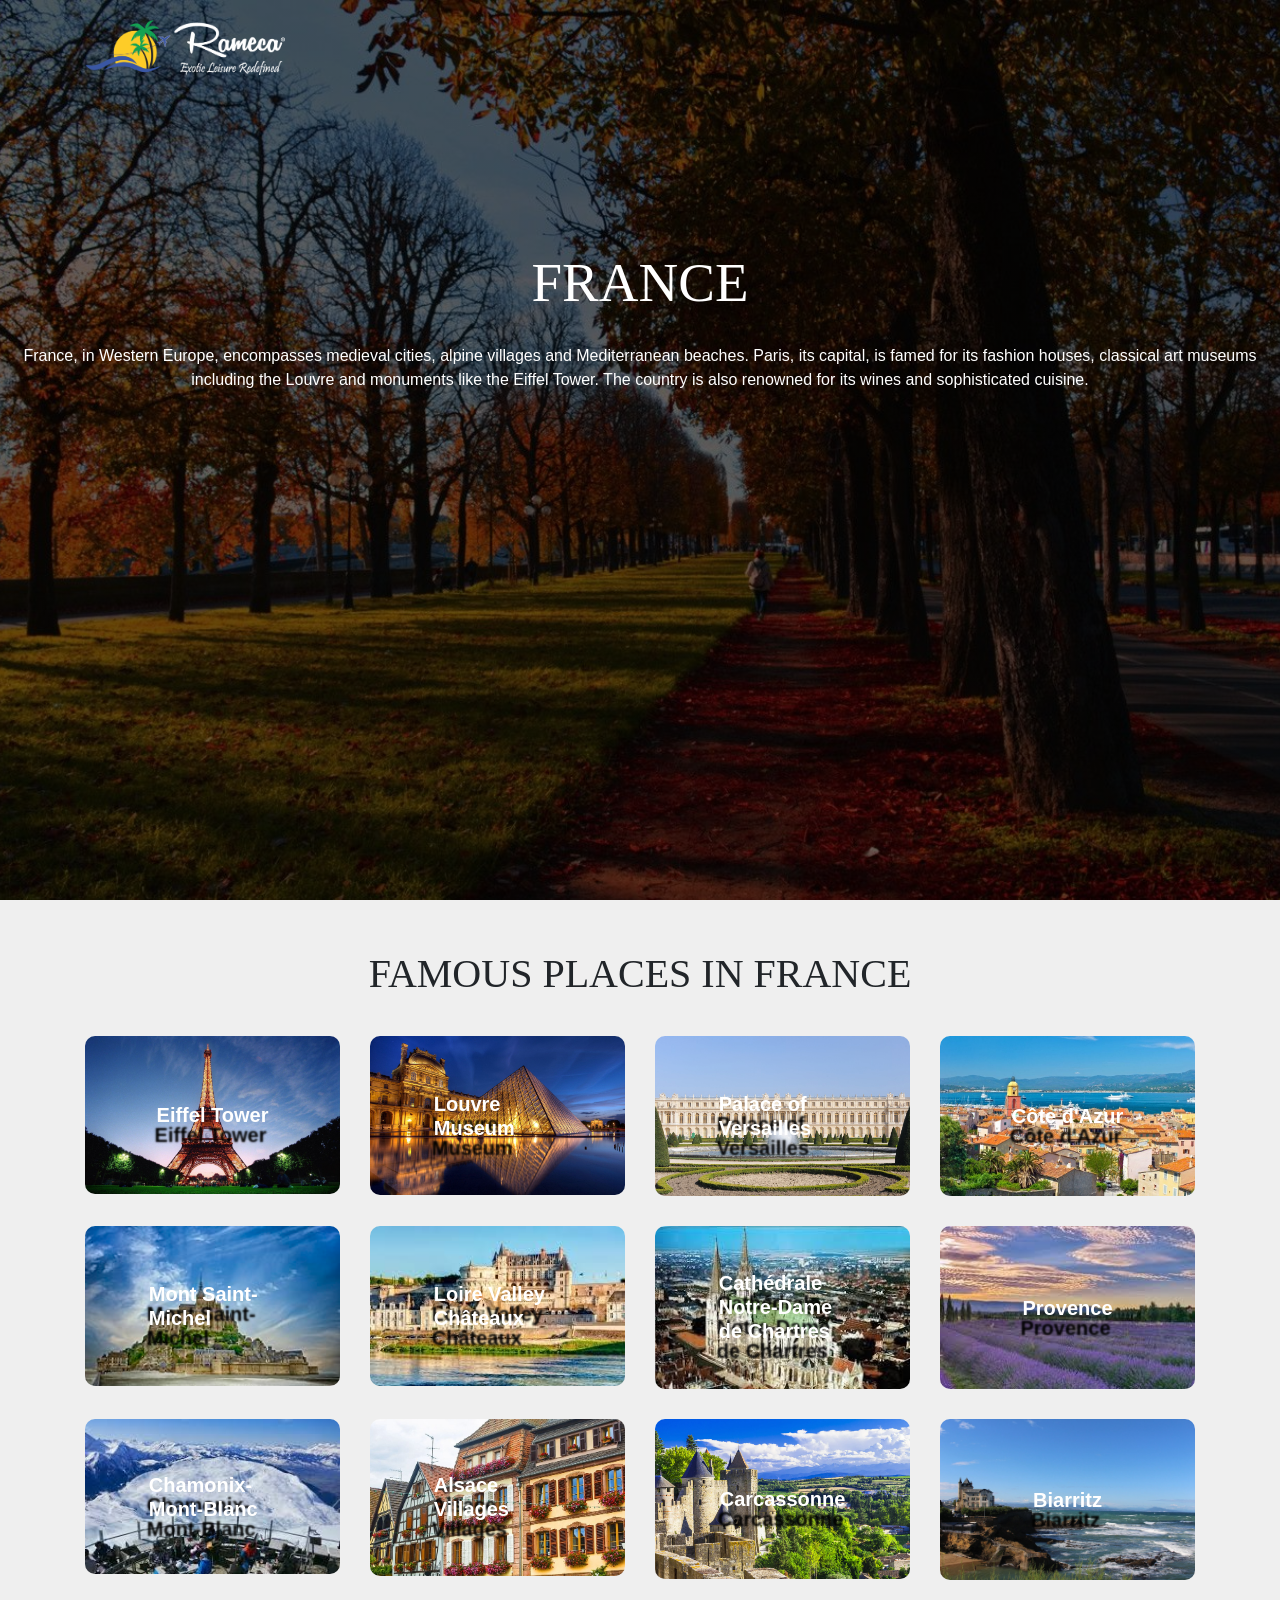
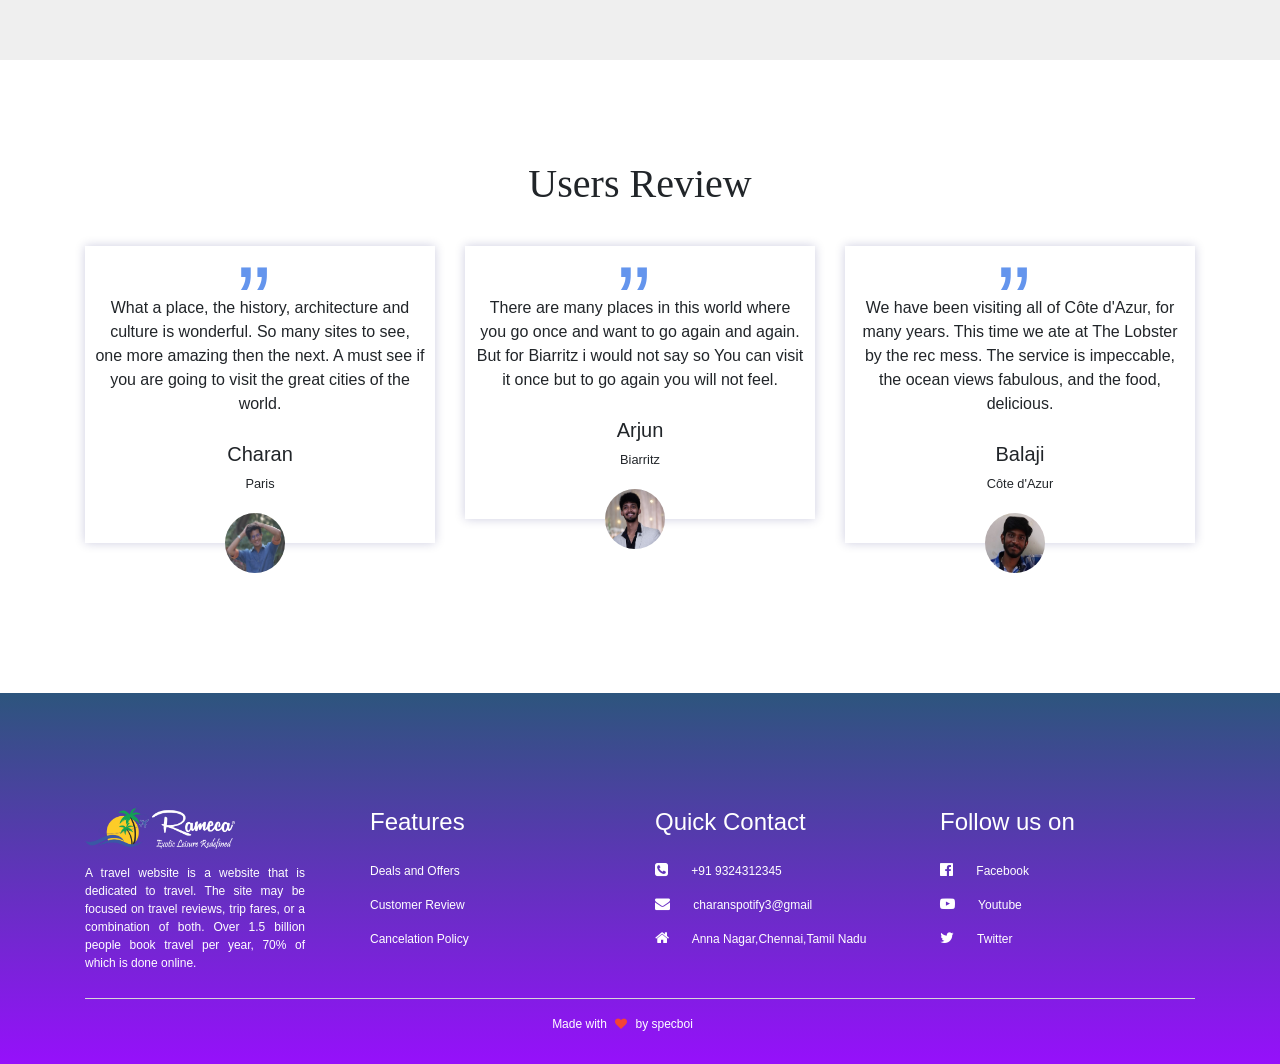
<file: Tourist guide/france1.html>
<html>
<head>
    <title>Famous Places in France</title>
    <link rel="stylesheet" href="style.css">
    <link rel="stylesheet" href="https://stackpath.bootstrapcdn.com/font-awesome/4.7.0/css/font-awesome.min.css">
    <meta name="viewport" content="width=device-width,initial-scale=1.0">
    <link rel="stylesheet" href="https://stackpath.bootstrapcdn.com/bootstrap/4.5.2/css/bootstrap.min.css">
    <link rel="icon" type="image/png" href="images/f.png"/>
</head> 
<body>
    <section class="header4">
        <div class="container" >
            <img src="images/logo.png">
            
       </div>  
        <h1>FRANCE</h1>
        <div class="fra-info">
            <p>France, in Western Europe, encompasses medieval cities, alpine villages and Mediterranean beaches. Paris, its capital, is famed for its fashion houses, classical art museums including the Louvre and monuments like the Eiffel Tower. The country is also renowned for its wines and sophisticated cuisine.</p>
        </div>
    </section>
    <section class="famous4">
        <h1>FAMOUS PLACES IN FRANCE</h1>
        <div class="container">
            <div class="row">
            <div class="col-md-3">
                <div class="gallery-box">
                   <a href="https://www.google.com/search?gs_ssp=eJzj4tDP1TcwyrIwNGC0UjWoMDFPNTNLNbI0M0k1Nkk1SrEyqLBISUlOtExNNbYwSE0zTzXw4knNTEtLzVEoyS9PLQIAGiYSdQ&q=eiffel+tower&rlz=1C1CHBF_enIN866IN866&oq=effie&aqs=chrome.1.69i57j46i10i175i199j0i10l2j0j0i10j0.5368j0j7&sourceid=chrome&ie=UTF-8"> <img src="images/f1.jpg"></a>
                    <h4>Eiffel Tower</h4>   
                </div>  
            </div> 
            <div class="col-md-3">
                <div class="gallery-box">
                    <a href="https://www.google.com/search?safe=active&rlz=1C1CHBF_enIN866IN866&sxsrf=ALeKk03_-ohhpi90myNF9Z7JbIsUnMi1zg%3A1602237796117&ei=ZDWAX7_bBoPXz7sPv6uzwAg&q=louvre+museum&gs_ssp=eJzj4tDP1TcwSU8pMmC0UjWoMDFPNTM3TLEwN7c0Nk8ySLMyqEiyNDdNS05LNLQ0SrMwSTHx4s3JLy0rSlXILS1OLc0FADe-Evk&oq=lou&gs_lcp=[base64]&sclient=psy-ab"><img src="images/f2.jpg"></a>
                    <h4>Louvre Museum</h4>   
                </div>  
            </div> 
            <div class="col-md-3">
                <div class="gallery-box">
                    <a href="https://www.google.com/search?safe=active&rlz=1C1CHBF_enIN866IN866&sxsrf=ALeKk02B5OOP-WjiCPH5ZDne8RdKD605lA%3A1602237834574&ei=ijWAX4zQIvKH8QPZjYjwCg&q=palace+of+versailles&gs_ssp=eJzj4tDP1TdIiTczNGC0UjGoMDFPNTNPsTRJMU8yNEk2N7UyqDA1tkhLTjY0TTO1TE61SPMSKUjMSUxOVchPUyhLLSpOzMzJSS0GAKW8FQ8&oq=pala&gs_lcp=[base64]&sclient=psy-ab"><img src="images/f3.jpg"></a>
                    <h4>Palace of Versailles</h4>   
                </div>  
            </div> 
            <div class="col-md-3">
                <div class="gallery-box">
                    <a href="https://www.google.com/search?safe=active&rlz=1C1CHBF_enIN866IN866&sxsrf=ALeKk01TQsoEjY0PYHTuiUtjcV2Fe8ZSJQ%3A1602237873098&ei=sTWAX-LABd7ez7sPxpq96Aw&q=C%C3%B4te+d%27Azur&oq=C%C3%B4te+d%27Azur&gs_lcp=[base64]&sclient=psy-ab&ved=0ahUKEwii3ZWaoafsAhVe73MBHUZND80Q4dUDCA0&uact=5"><img src="images/f4.jpg"></a>
                    <h4>Côte d'Azur</h4>   
                </div>  
            </div>  
            <div class="col-md-3">
                <div class="gallery-box">
                    <a href="https://www.google.com/search?safe=active&rlz=1C1CHBF_enIN866IN866&sxsrf=ALeKk029ciiQK4ha4v2NS5DkOV6XQaU35g%3A1602237915691&ei=2zWAX9bVKaWEmgeemqaICA&q=Mont+Saint-Michel&oq=Mont+Saint-Michel&gs_lcp=[base64]&sclient=psy-ab&ved=0ahUKEwiWr72uoafsAhUlguYKHR6NCYEQ4dUDCA0&uact=5"><img src="images/f5.jpg"></a>
                    <h4>Mont Saint-Michel</h4>   
                </div>  
            </div> 
            <div class="col-md-3">
                <div class="gallery-box">
                    <a href="https://www.google.com/search?safe=active&rlz=1C1CHBF_enIN866IN866&sxsrf=ALeKk03UV4rrlHmvZdXuZQqOg4jJMCvacg%3A1602237957917&ei=BTaAX8q-N_KzmgfjgK-4Bw&q=Loire+Valley+Ch%C3%A2teaux&oq=Loire+Valley+Ch%C3%A2teaux&gs_lcp=[base64]&sclient=psy-ab&ved=0ahUKEwiK1c7CoafsAhXymeYKHWPAC3cQ4dUDCA0&uact=5"><img src="images/f6.jpg"></a>
                    <h4>Loire Valley Châteaux</h4>   
                </div>  
            </div> 
            <div class="col-md-3">
                <div class="gallery-box">
                  <a href="https://www.google.com/search?safe=active&rlz=1C1CHBF_enIN866IN866&sxsrf=ALeKk008DOxqGg_x_c9Ff8Jqg9fY8D3YGw%3A1602238002184&ei=MjaAX8PRCrSLmgfB55i4DA&q=Cath%C3%A9drale+Notre-Dame+de+Chartres&oq=Cath%C3%A9drale+Notre-Dame+de+Chartres&gs_lcp=[base64]&sclient=psy-ab&ved=0ahUKEwjDstzXoafsAhW0heYKHcEzBscQ4dUDCA0&uact=5"><img src="images/f7.jpg"></a>
                    <h4>Cathédrale Notre-Dame de Chartres</h4>   
                </div>  
            </div> 
            <div class="col-md-3">
                <div class="gallery-box">
                    <a href="https://www.google.com/search?safe=active&rlz=1C1CHBF_enIN866IN866&sxsrf=ALeKk01LhXxPojposLwglMWOKdomgf7qdw%3A1602238047112&ei=XzaAX4exBrO38QPBn5rwCw&q=provence+france&gs_ssp=eJzj4tDP1TdIrqowMGD04i8oyi9LzUtOVUgrSgRSAHZmCQ4&oq=prov&gs_lcp=[base64]&sclient=psy-ab"><img src="images/f8.jpg"></a>
                    <h4>Provence</h4>   
                </div>  
            </div> 
            <div class="col-md-3">
                <div class="gallery-box">
                   <a href="https://www.google.com/search?safe=active&rlz=1C1CHBF_enIN866IN866&sxsrf=ALeKk03_F1Md9UegfGvjaP2clyjL0joUBg%3A1602238084679&ei=hDaAX-uCKf_dz7sP6t6gkAM&q=Chamonix-Mont-Blanc&oq=Chamonix-Mont-Blanc&gs_lcp=[base64]&sclient=psy-ab&ved=0ahUKEwjr1If_oafsAhX_7nMBHWovCDIQ4dUDCA0&uact=5"><img src="images/f9.jpg"></a>
                    <h4>Chamonix-Mont-Blanc</h4>   
                </div>  
            </div> 
            <div class="col-md-3">
                <div class="gallery-box">
                   <a href="https://www.google.com/search?safe=active&rlz=1C1CHBF_enIN866IN866&sxsrf=ALeKk02NW4TBP2pQ5B6vbKxb8n6dmLuSNw%3A1602238129321&ei=sTaAX-WVE97Tz7sPlLSi6A8&q=Alsace+Villages&oq=Alsace+Villages&gs_lcp=[base64]&sclient=psy-ab&ved=0ahUKEwilsqyUoqfsAhXe6XMBHRSaCP0Q4dUDCA0&uact=5"><img src="images/f10.jpg"></a>
                    <h4>Alsace Villages</h4>   
                </div>  
            </div> 
            <div class="col-md-3">
                <div class="gallery-box">
                    <a href="https://www.google.com/search?safe=active&rlz=1C1CHBF_enIN866IN866&sxsrf=ALeKk03CObPa4Q3PdjhkDOwD1j5lWSR6fA%3A1602238173056&ei=3TaAX5bpAoH59QPIxYewCA&q=carcassonne+france&gs_ssp=eJzj4tDP1TfIKSuzMGD0EkpOLEpOLC7Oz8tLVUgrSsxLTgUAlLsKSg&oq=Carcassonne&gs_lcp=[base64]&sclient=psy-ab"><img src="images/f11.webp"></a>
                    <h4>Carcassonne</h4>   
                </div>  
            </div> 
            <div class="col-md-3">
                <div class="gallery-box">
                   <a href="https://www.google.com/search?safe=active&rlz=1C1CHBF_enIN866IN866&sxsrf=ALeKk02b8gr5Nhj8VYeEzSFS1vobN_jmvw%3A1602238211642&ei=AzeAX-fdJtX69QPpu6mQCA&q=Biarritz&oq=Biarritz&gs_lcp=[base64]&sclient=psy-ab&ved=0ahUKEwin68y7oqfsAhVVfX0KHeldCoIQ4dUDCA0&uact=5"><img src="images/f12.jpg"></a>
                    <h4>Biarritz</h4>   
                </div>  
            </div> 
            </div>
            </div>
    </section>

    <section class="users-feedback">
        <h1>Users Review</h1>  
        <div class="container">
            <div class="row">
                <div class="col-md-4">
                     <div class="user-review">
                        <p>What a place, the history, architecture and culture is wonderful. So many sites to see, one more amazing then the next. A must see if you are going to visit the great cities of the world.</p> 
                        <h5>Charan</h5>  
                        <small>Paris</small>
                     </div>
                     <img src="images/user1.jpg">
                </div>
                <div class="col-md-4">
                    <div class="user-review">
                        <p>There are many places in this world where you go once and want to go again and again. But for Biarritz i would not say so You can visit it once but to go again you will not feel.</p> 
                        <h5>Arjun</h5>  
                        <small>Biarritz</small>
                     </div>
                     <img src="images/user2.jpg">
                </div>
                <div class="col-md-4">
                    <div class="user-review">
                        <p>We have been visiting all of Côte d'Azur, for many years. This time we ate at The Lobster by the rec mess. The service is impeccable, the ocean views fabulous, and the food, delicious.</p> 
                        <h5>Balaji</h5>  
                        <small>Côte d'Azur</small>
                     </div>
                     <img src="images/user3.jpg">
                </div>
            </div>
        </div>
        </section>


    <section class="footer">
        <div class="container">
            <div class="row">
                <div class="col-md-3">
                    <img src="images/logo.png" class="footer-logo">
                    <p>A travel website is a website that is dedicated to travel. The site may be focused on travel reviews, trip fares, or a combination of both. Over 1.5 billion people book travel per year, 70% of which is done online.</p>
                </div>
                <div class="col-md-3">
                    <h4>Features</h4>
                    <p>Deals and Offers</p>
                    <p>Customer Review</p>
                    <p>Cancelation Policy</p>
                </div>
                <div class="col-md-3">
                    <h4>Quick Contact</h4>
                    <p><i class="fa fa-phone-square"></i> +91 9324312345</p>
                    <p><i class="fa fa-envelope"></i> charanspotify3@gmail</p>
                    <p><i class="fa fa-home"></i> Anna Nagar,Chennai,Tamil Nadu</p>
                    
                </div>
                <div class="col-md-3">
                    <h4>Follow us on</h4>
                    <p><i class="fa fa-facebook-official"></i> Facebook</p>
                    <p><i class="fa fa-youtube-play"></i> Youtube</p>
                    <p><i class="fa fa-twitter"></i> Twitter</p>
    
                </div>
                
            </div><hr>
                  <p class="copyright">Made with <i class="fa fa-heart"></i> by specboi </p>
            </div>
    </section>
</body>
</html>
</file>
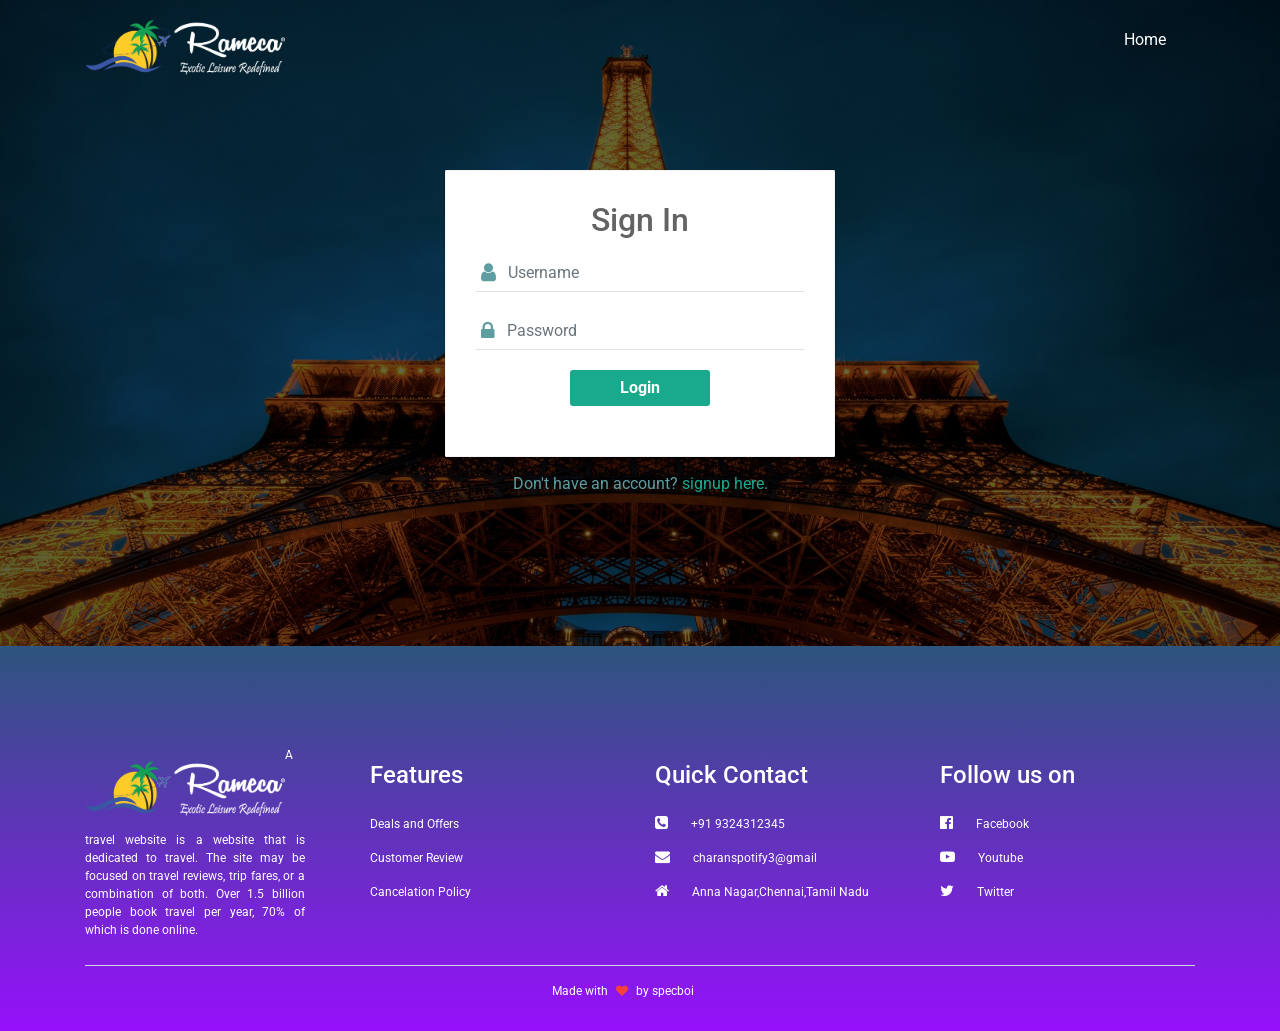
<file: Tourist guide/login.html>
<!DOCTYPE html>
<html lang="en">
<head>
<meta charset="utf-8">
<meta name="viewport" content="width=device-width, initial-scale=1, shrink-to-fit=no">
<title>Login</title>
<link rel="stylesheet" href="https://fonts.googleapis.com/css?family=Roboto:400,700">
<link rel="stylesheet" href="https://stackpath.bootstrapcdn.com/bootstrap/4.5.0/css/bootstrap.min.css">
<link rel="stylesheet" href="https://maxcdn.bootstrapcdn.com/font-awesome/4.7.0/css/font-awesome.min.css">
<link rel="icon" type="image/png" href="images/logo1.png"/>
<script src="https://code.jquery.com/jquery-3.5.1.min.js"></script>
<script src="https://cdn.jsdelivr.net/npm/popper.js@1.16.0/dist/umd/popper.min.js"></script>
<script src="https://stackpath.bootstrapcdn.com/bootstrap/4.5.0/js/bootstrap.min.js"></script>
<style>
body {
	color: #999;
	background: #f5f5f5;
	font-family: 'Roboto', sans-serif;
}
.form-control, .form-control:focus, .input-group-addon {
	border-color: #e1e1e1;
	border-radius: 0;
}
.signup-form {
	width: 390px;
	margin: 0 auto;
	padding: 150px 0;
}
.signup-form h2 {
	color: #636363;
	margin: 0 0 15px;
	text-align: center;
}
.signup-form .lead {
	font-size: 14px;
	margin-bottom: 30px;
	text-align: center;
}
.signup-form form {		
	border-radius: 1px;
	margin-bottom: 15px;
	background: #fff;
	border: 1px solid #f3f3f3;
	box-shadow: 0px 2px 2px rgba(0, 0, 0, 0.3);
	padding: 30px;
}
.signup-form .form-group {
	margin-bottom: 20px;
}
.signup-form label {
	font-weight: normal;
	font-size: 13px;
}
.signup-form .form-control {
	min-height: 38px;
	box-shadow: none !important;
	border-width: 0 0 1px 0;
}	
.signup-form .input-group-addon {
	max-width: 42px;
	text-align: center;
	background: none;
	border-bottom: 1px solid #e1e1e1;
	padding-left: 5px;
}
.signup-form .btn, .signup-form .btn:active {        
	font-size: 16px;
	font-weight: bold;
	background: #19aa8d !important;
	border-radius: 3px;
	border: none;
	min-width: 140px;
}
.signup-form .btn:hover, .signup-form .btn:focus {
	background: #179b81 !important;
}
.signup-form a {
	color: #19aa8d;
	text-decoration: none;
}	
.signup-form a:hover {
	text-decoration: underline;
}
.signup-form .fa {
	font-size: 21px;
	position: relative;
	top: 8px;
}
.signup-form .fa-paper-plane {
	font-size: 17px;
}
.signup-form .fa-check {
	color: #fff;
	left: 9px;
	top: 18px;
	font-size: 7px;
	position: absolute;
}

.hero
{
    height: 100%;
  background-image:linear-gradient(rgba(0,0,0,0.6),rgba(0,0,0,0.6)),url(images/et.jpg);
  background-size: cover;
  background-position: center;
  background-attachment: fixed;
  padding-top: 20px;
  text-align: center;
  color:cadetblue;
}

.footer
{
    padding: 100px 20px 15px;
    background-image:linear-gradient(#2d557d,#9610fb);
    color: #fff;

}
.footer-logo
{
    width: 150px;
    margin-top: 15px;
    margin-bottom:15px;
}

.footer h4
{
  text-align: left;
  margin-top: 15px;
  margin-bottom:25px;

}
.footer p
{
    font-size: 12px;
    text-align: justify;
    padding-right: 35px;
}
.footer .row .fa
{
    padding-right: 20px;
    font-size: 15px;

}
.footer hr
{
    margin-top:10px;
    background: #efefef;
}
.fa-heart
{
    margin: 0 5px;
    color: #f44336;
}
.footer .copyright
{
    text-align: center;
}
.hero img
{
    float: left;
    width: 200px;
}
.login-btn
{
    width: 100px;
    padding: 8px 0;
    outline: none !important;
    border: none !important;
    border-radius: 50px;
    background: transparent;
    color: #fff;
    float: right;
}
.signup-btn
{
  width: 100px;
  padding: 8px 0;
  outline: none !important;
  border: none !important;
  border-radius: 50px;
  background: transparent;
  color: #fff;
  float: right;
}
</style>
</head>
<body class="hero">

    <div class="container" >
        <img src="images/logo.png">
        
        <a href="index.html"> <button type="button" class="signup-btn">Home</button> </a>
        
   </div>
    
<div class="signup-form">	
    
    <form action="validation.php" method="post">
		<h2>Sign In</h2>
		
        <div class="form-group">
			<div class="input-group">
				<span class="input-group-addon"><i class="fa fa-user"></i></span>
				<input type="text" class="form-control" name="username" placeholder="Username" required="required">
			</div>
        </div>
        
		<div class="form-group">
			<div class="input-group">
				<span class="input-group-addon"><i class="fa fa-lock"></i></span>
				<input type="text" class="form-control" name="password" placeholder="Password" required="required">
			</div>
        </div>
		
              
		<div class="form-group">
            <a href="index1.html"><input type="submit" class="btn btn-primary " value="Login"></input></a>
        </div>
		
    </form>
	<div class="text-center">Don't have an account? <a href="signup.html">signup here</a>.</div>
</div>

<section class="footer">
    <div class="container">
        <div class="row">
            <div class="col-md-3">
                <img src="images/logo.png" class="footer-logo">
                <p>A travel website is a website that is dedicated to travel. The site may be focused on travel reviews, trip fares, or a combination of both. Over 1.5 billion people book travel per year, 70% of which is done online.</p>
            </div>
            <div class="col-md-3">
                <h4>Features</h4>
                <p>Deals and Offers</p>
                <p>Customer Review</p>
                <p>Cancelation Policy</p>
            </div>
            <div class="col-md-3">
                <h4>Quick Contact</h4>
                <p><i class="fa fa-phone-square"></i> +91 9324312345</p>
                <p><i class="fa fa-envelope"></i> charanspotify3@gmail</p>
                <p><i class="fa fa-home"></i> Anna Nagar,Chennai,Tamil Nadu</p>
                
            </div>
            <div class="col-md-3">
                <h4>Follow us on</h4>
                <p><i class="fa fa-facebook-official"></i> Facebook</p>
                <p><i class="fa fa-youtube-play"></i> Youtube</p>
                <p><i class="fa fa-twitter"></i> Twitter</p>

            </div>
            
        </div><hr>
              <p class="copyright">Made with <i class="fa fa-heart"></i> by specboi </p>
        </div>
</section>
</body>
</html>
</file>
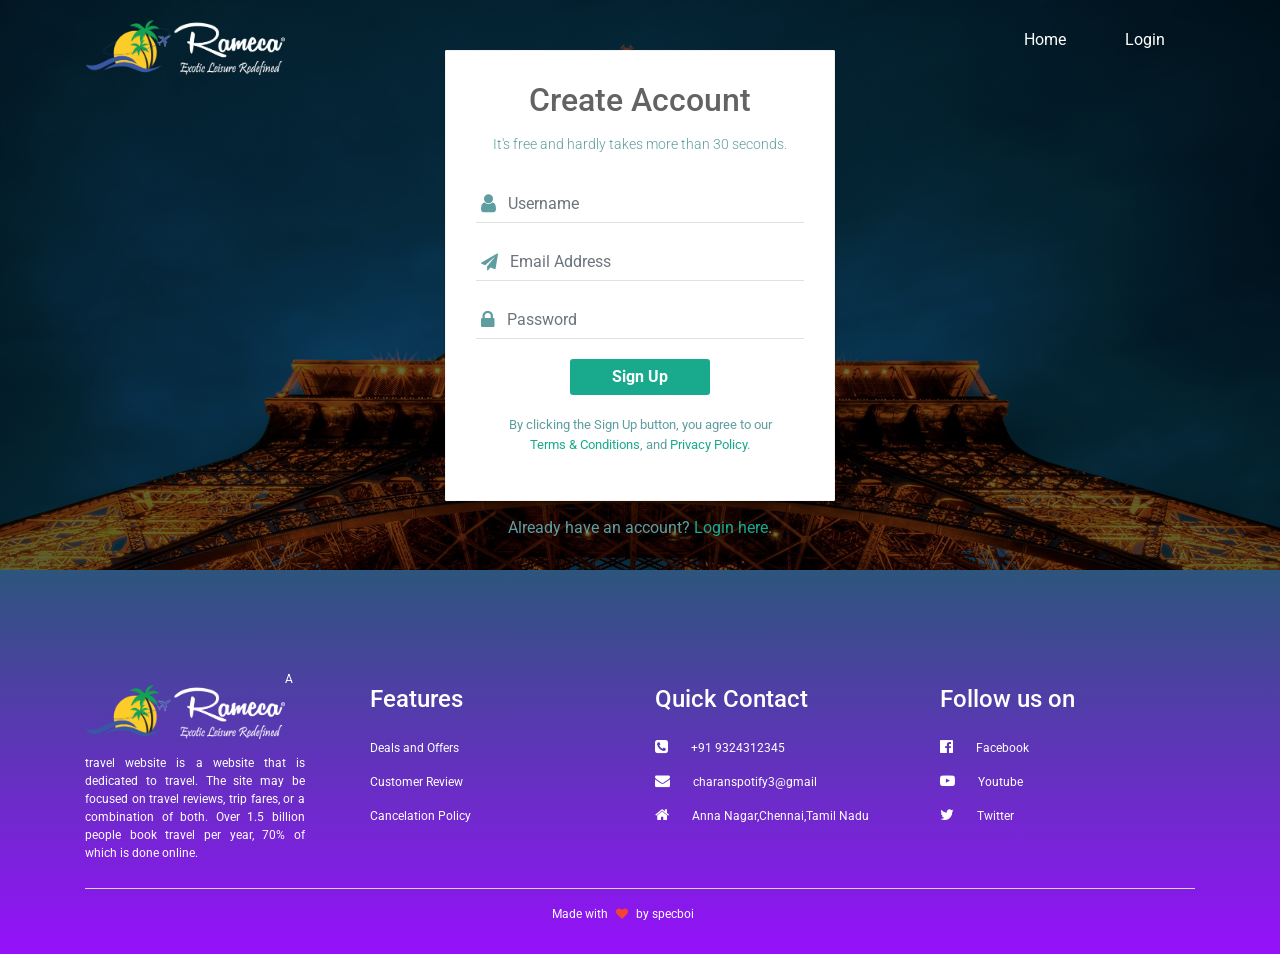
<file: Tourist guide/signup.html>
<!DOCTYPE html>
<html lang="en">
<head>
<meta charset="utf-8">
<meta name="viewport" content="width=device-width, initial-scale=1, shrink-to-fit=no">
<title>signup-form</title>
<link rel="stylesheet" href="https://fonts.googleapis.com/css?family=Roboto:400,700">
<link rel="stylesheet" href="https://stackpath.bootstrapcdn.com/bootstrap/4.5.0/css/bootstrap.min.css">
<link rel="stylesheet" href="https://maxcdn.bootstrapcdn.com/font-awesome/4.7.0/css/font-awesome.min.css">
<link rel="icon" type="image/png" href="images/logo1.png"/>
<script src="https://code.jquery.com/jquery-3.5.1.min.js"></script>
<script src="https://cdn.jsdelivr.net/npm/popper.js@1.16.0/dist/umd/popper.min.js"></script>
<script src="https://stackpath.bootstrapcdn.com/bootstrap/4.5.0/js/bootstrap.min.js"></script>
<style>
body {
	color: #999;
	background: #f5f5f5;
	font-family: 'Roboto', sans-serif;
}
.form-control, .form-control:focus, .input-group-addon {
	border-color: #e1e1e1;
	border-radius: 0;
}
.signup-form {
	width: 390px;
	margin: 0 auto;
	padding: 30px 0;
}
.signup-form h2 {
	color: #636363;
	margin: 0 0 15px;
	text-align: center;
}
.signup-form .lead {
	font-size: 14px;
	margin-bottom: 30px;
	text-align: center;
}
.signup-form form {		
	border-radius: 1px;
	margin-bottom: 15px;
	background: #fff;
	border: 1px solid #f3f3f3;
	box-shadow: 0px 2px 2px rgba(0, 0, 0, 0.3);
	padding: 30px;
}
.signup-form .form-group {
	margin-bottom: 20px;
}
.signup-form label {
	font-weight: normal;
	font-size: 13px;
}
.signup-form .form-control {
	min-height: 38px;
	box-shadow: none !important;
	border-width: 0 0 1px 0;
}	
.signup-form .input-group-addon {
	max-width: 42px;
	text-align: center;
	background: none;
	border-bottom: 1px solid #e1e1e1;
	padding-left: 5px;
}
.signup-form .btn, .signup-form .btn:active {        
	font-size: 16px;
	font-weight: bold;
	background: #19aa8d !important;
	border-radius: 3px;
	border: none;
	min-width: 140px;
}
.signup-form .btn:hover, .signup-form .btn:focus {
	background: #179b81 !important;
}
.signup-form a {
	color: #19aa8d;
	text-decoration: none;
}	
.signup-form a:hover {
	text-decoration: underline;
}
.signup-form .fa {
	font-size: 21px;
	position: relative;
	top: 8px;
}
.signup-form .fa-paper-plane {
	font-size: 17px;
}
.signup-form .fa-check {
	color: #fff;
	left: 9px;
	top: 18px;
	font-size: 7px;
	position: absolute;
}

.hero
{
    height: 100%;
  background-image:linear-gradient(rgba(0,0,0,0.6),rgba(0,0,0,0.6)),url(images/et.jpg);
  background-size: cover;
  background-position: center;
  background-attachment: fixed;
  padding-top: 20px;
  text-align: center;
  color:cadetblue;
}

.footer
{
    padding: 100px 20px 15px;
    background-image:linear-gradient(#2d557d,#9610fb);
    color: #fff;

}
.footer-logo
{
    width: 150px;
    margin-top: 15px;
    margin-bottom:15px;
}

.footer h4
{
  text-align: left;
  margin-top: 15px;
  margin-bottom:25px;

}
.footer p
{
    font-size: 12px;
    text-align: justify;
    padding-right: 35px;
}
.footer .row .fa
{
    padding-right: 20px;
    font-size: 15px;

}
.footer hr
{
    margin-top:10px;
    background: #efefef;
}
.fa-heart
{
    margin: 0 5px;
    color: #f44336;
}
.footer .copyright
{
    text-align: center;
}
.hero img
{
    float: left;
    width: 200px;
}
.login-btn
{
    width: 100px;
    padding: 8px 0;
    outline: none !important;
    border: none !important;
    border-radius: 50px;
    background: transparent;
    color: #fff;
    float: right;
}
.signup-btn
{
  width: 100px;
  padding: 8px 0;
  outline: none !important;
  border: none !important;
  border-radius: 50px;
  background: transparent;
  color: #fff;
  float: right;
}
</style>
</head>
<body class="hero">

    <div class="container" >
        <img src="images/logo.png">
        <a href="login.html"> <button type="button" class="login-btn">Login</button> </a>
        <a href="index.html"> <button type="button" class="signup-btn">Home</button> </a>
        
   </div>
    
<div class="signup-form">	
    
    <form action="register.php" method="post">
		<h2>Create Account</h2>
		<p class="lead">It's free and hardly takes more than 30 seconds.</p>
        <div class="form-group">
			<div class="input-group">
				<span class="input-group-addon"><i class="fa fa-user"></i></span>
				<input type="text" class="form-control" name="username" placeholder="Username" required="required">
			</div>
        </div>
        <div class="form-group">
			<div class="input-group">
				<span class="input-group-addon"><i class="fa fa-paper-plane"></i></span>
				<input type="email" class="form-control" name="email" placeholder="Email Address" required="required">
			</div>
        </div>
		<div class="form-group">
			<div class="input-group">
				<span class="input-group-addon"><i class="fa fa-lock"></i></span>
				<input type="text" class="form-control" name="password" placeholder="Password" required="required">
			</div>
        </div>
		     
		<div class="form-group">
            <input type="submit" class="btn btn-primary" name="register" value="Sign Up"></input>
        </div>
		<p class="small text-center">By clicking the Sign Up button, you agree to our <br><a href="#">Terms &amp; Conditions</a>, and <a href="#">Privacy Policy</a>.</p>
    </form>
	<div class="text-center">Already have an account? <a href="login.html">Login here</a>.</div>
</div>

<section class="footer">
    <div class="container">
        <div class="row">
            <div class="col-md-3">
                <img src="images/logo.png" class="footer-logo">
                <p>A travel website is a website that is dedicated to travel. The site may be focused on travel reviews, trip fares, or a combination of both. Over 1.5 billion people book travel per year, 70% of which is done online.</p>
            </div>
            <div class="col-md-3">
                <h4>Features</h4>
                <p>Deals and Offers</p>
                <p>Customer Review</p>
                <p>Cancelation Policy</p>
            </div>
            <div class="col-md-3">
                <h4>Quick Contact</h4>
                <p><i class="fa fa-phone-square"></i> +91 9324312345</p>
                <p><i class="fa fa-envelope"></i> charanspotify3@gmail</p>
                <p><i class="fa fa-home"></i> Anna Nagar,Chennai,Tamil Nadu</p>
                
            </div>
            <div class="col-md-3">
                <h4>Follow us on</h4>
                <p><i class="fa fa-facebook-official"></i> Facebook</p>
                <p><i class="fa fa-youtube-play"></i> Youtube</p>
                <p><i class="fa fa-twitter"></i> Twitter</p>

            </div>
            
        </div><hr>
              <p class="copyright">Made with <i class="fa fa-heart"></i> by specboi </p>
        </div>
</section>
</body>
</html>
</file>
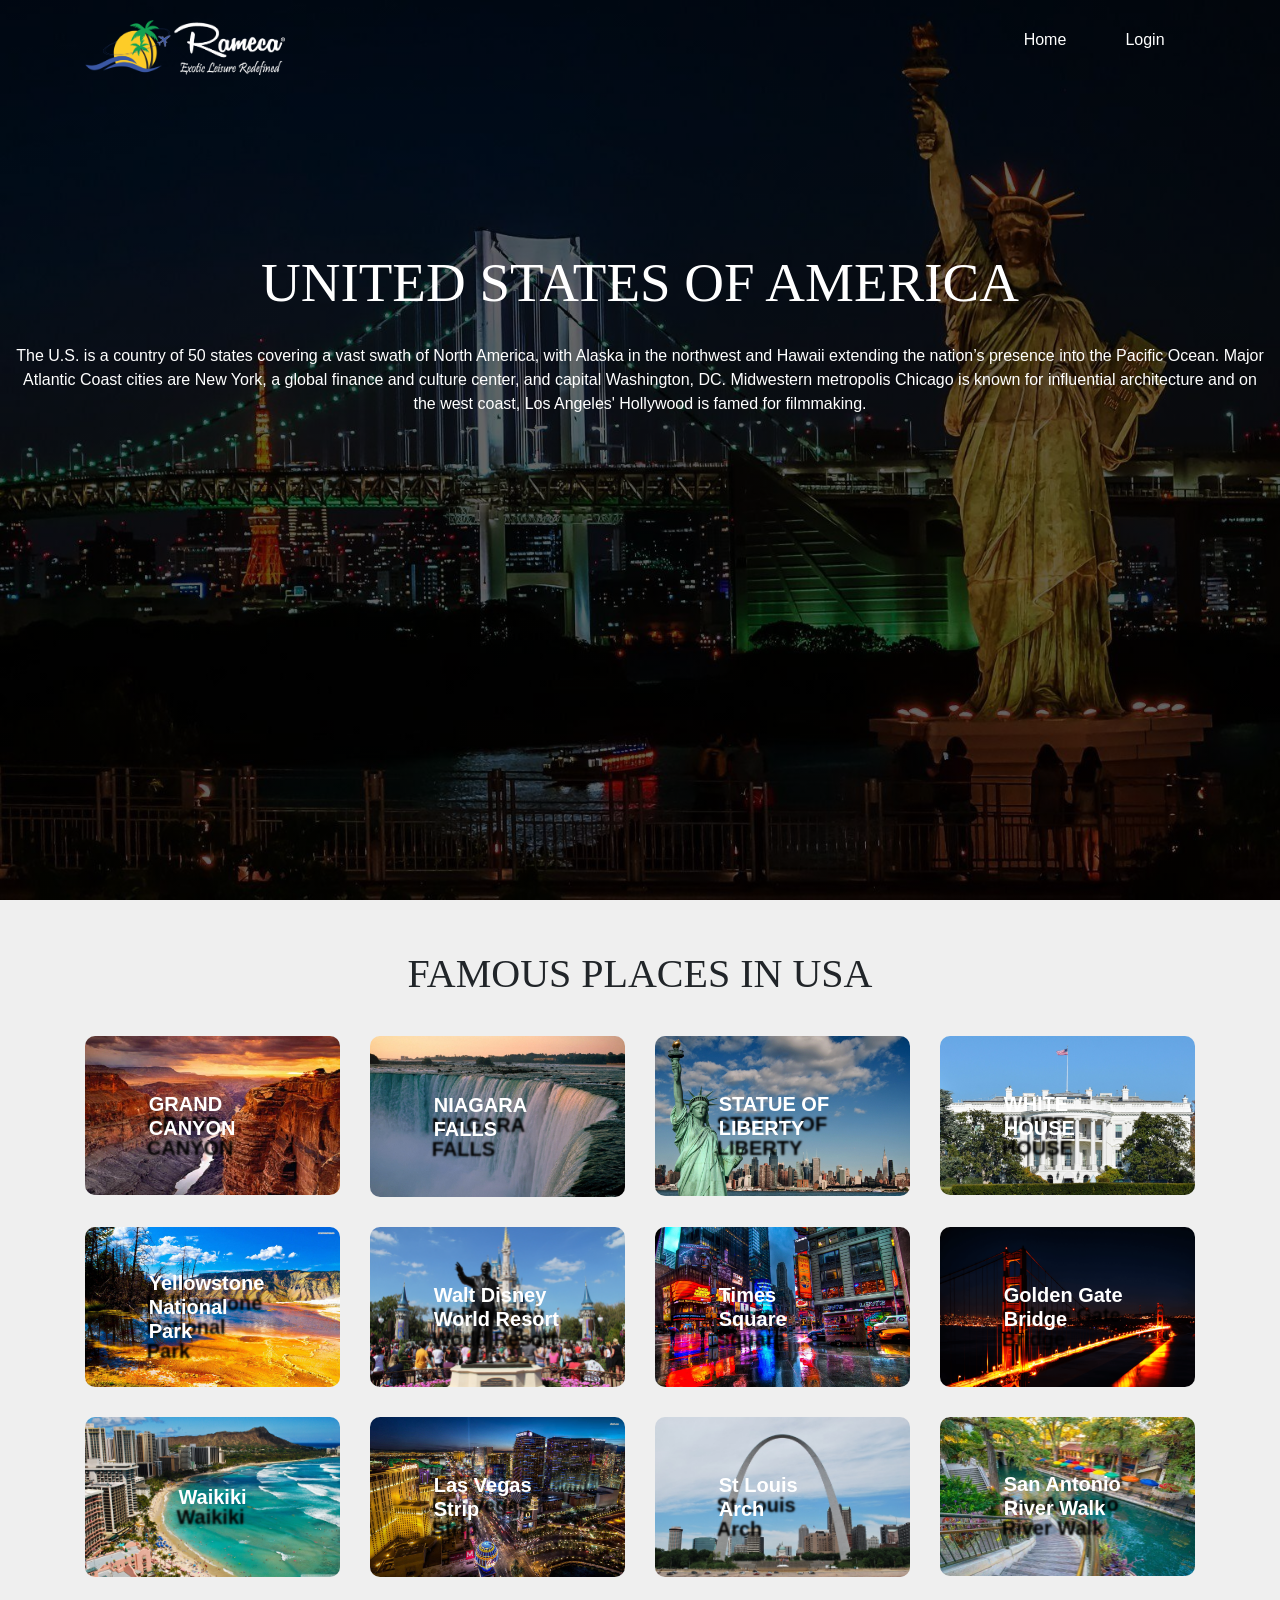
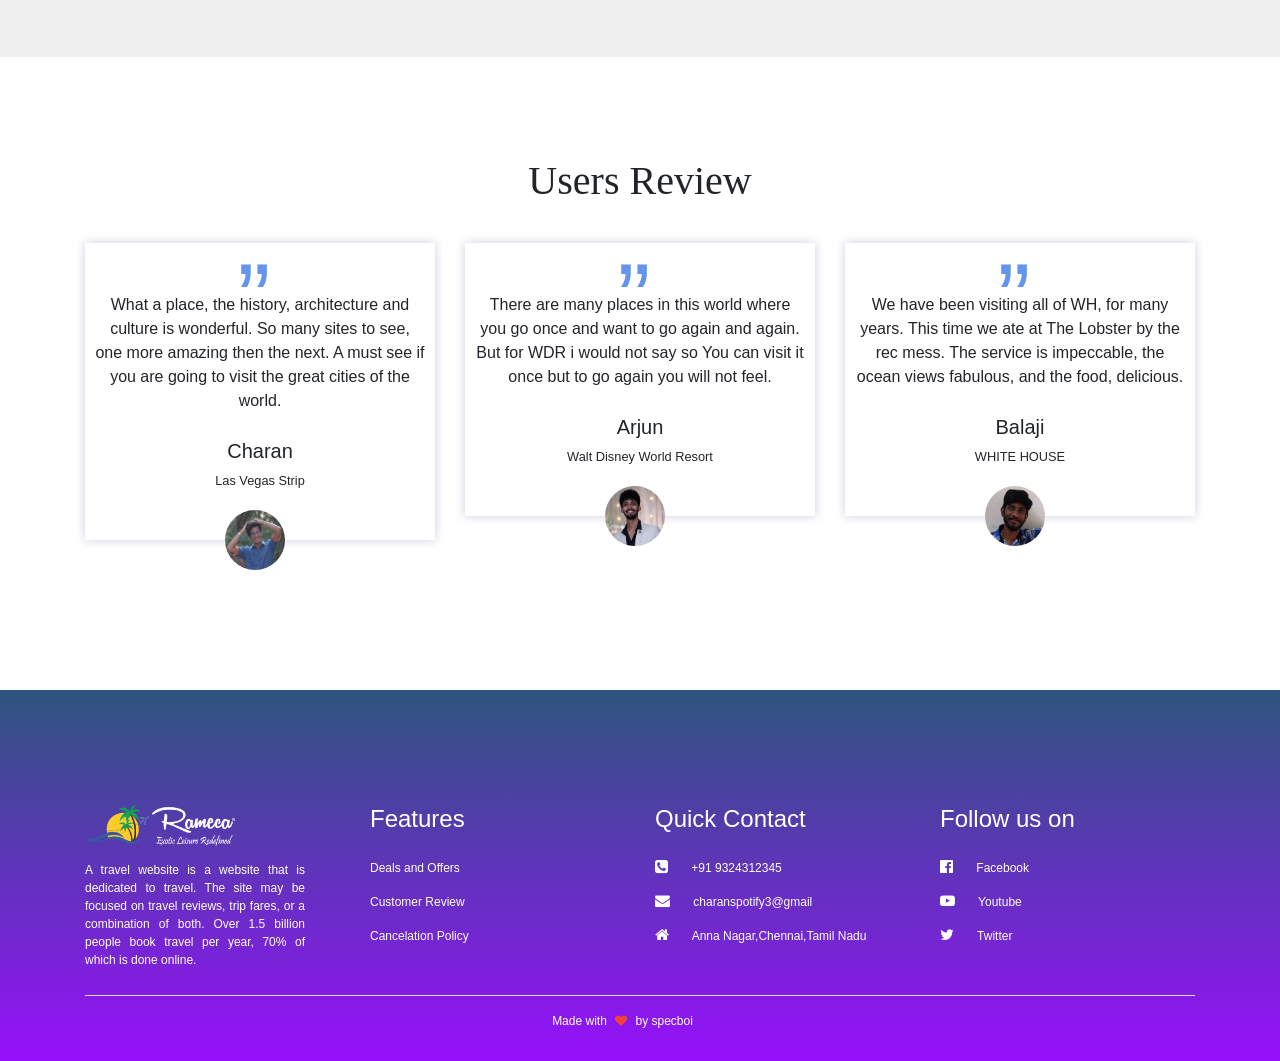
<file: Tourist guide/us.html>
<html>
<head>
    <title>Famous Places in USA</title>
    <link rel="stylesheet" href="style.css">
    <link rel="stylesheet" href="https://stackpath.bootstrapcdn.com/font-awesome/4.7.0/css/font-awesome.min.css">
    <meta name="viewport" content="width=device-width,initial-scale=1.0">
    <link rel="stylesheet" href="https://stackpath.bootstrapcdn.com/bootstrap/4.5.2/css/bootstrap.min.css">
    <link rel="icon" type="image/png" href="images/us.png"/>
</head> 
<body>
    <section class="header2">
        <div class="container" >
            <img src="images/logo.png">
            <a href="login.html"> <button type="button" class="login-btn">Login</button> </a>  
            <a href="index.html"> <button type="button" class="home-btn">Home</button> </a>
       </div>  
        <h1>UNITED STATES OF AMERICA</h1>
        <div class="us-info">
            <p>The U.S. is a country of 50 states covering a vast swath of North America, with Alaska in the northwest and Hawaii extending the nation’s presence into the Pacific Ocean. Major Atlantic Coast cities are New York, a global finance and culture center, and capital Washington, DC. Midwestern metropolis Chicago is known for influential architecture and on the west coast, Los Angeles' Hollywood is famed for filmmaking.</p>
        </div>
    </section>
    <section class="famous2">
        <h1>FAMOUS PLACES IN USA</h1>
        <div class="container">
            <div class="row">
            <div class="col-md-3">
                <div class="gallery-box">
                   <a href="https://www.google.com/search?safe=active&rlz=1C1CHBF_enIN866IN866&sxsrf=ALeKk00yi9Xx3zNnMJYdY5OakLRaAH9-WQ%3A1602238247945&ei=JzeAX-2cOc769QO2s6-YCA&q=GRAND+CANYON&oq=GRAND+CANYON&gs_lcp=[base64]&sclient=psy-ab&ved=0ahUKEwitzPTMoqfsAhVOfX0KHbbZC4MQ4dUDCA0&uact=5"><img src="images/travel 16.jpg"></a>
                    <h4>GRAND CANYON</h4>   
                </div>  
            </div> 
            <div class="col-md-3">
                <div class="gallery-box">
                   <a href="https://www.google.com/search?safe=active&rlz=1C1CHBF_enIN866IN866&sxsrf=ALeKk00QK5oQk8IHWs75sdwL8PQGhZG88A%3A1602238395913&ei=uzeAX7ymN4ee9QO5_4PQCA&q=niagara+falls+usa&oq=niagara+falls&gs_lcp=CgZwc3ktYWIQARgDMgQIABBHMgQIABBHMgQIABBHMgQIABBHMgQIABBHMgQIABBHMgQIABBHMgQIABBHUABYAGCtR2gAcAJ4AIABAIgBAJIBAJgBAKoBB2d3cy13aXrIAQjAAQE&sclient=psy-ab"><img src="images/travel 17.jpg"></a>
                    <h4>NIAGARA FALLS</h4>   
                </div>  
            </div> 
            <div class="col-md-3">
                <div class="gallery-box">
                   <a href="https://www.google.com/search?safe=active&rlz=1C1CHBF_enIN866IN866&sxsrf=ALeKk03ND0_KiQ8pLnRIqv9Po9C9raLUKg%3A1602238406267&ei=xjeAX-j2D8799QPtlbmwCA&q=statue+of+liberty&gs_ssp=eJzj4tDP1TcwNyqwMGC0UjWosLBMNjI1sDQwNLJMNjYzTrEyqDAxSDZLNDU3N0gByhgZJXkJFpcklpSmKuSnKeRkJqUWlVQCAE56Ev8&oq=st&gs_lcp=[base64]&sclient=psy-ab"><img src="images/travel 18.jpg"></a>
                    <h4>STATUE OF LIBERTY</h4>   
                </div>  
            </div> 
            <div class="col-md-3">
                <div class="gallery-box">
                    <a href="https://www.google.com/search?safe=active&rlz=1C1CHBF_enIN866IN866&sxsrf=ALeKk00LGaAmv7DZ-IRPXSk-O1JTowli9g:1602238499445&q=White+House&stick=[base64]&sa=X&ved=2ahUKEwjxhOvEo6fsAhVQAXIKHdzyB4MQ6RMwMnoECBYQAg&biw=1366&bih=657"><img src="images/travel 19.jpg"></a>
                    <h4>WHITE HOUSE</h4>   
                </div>  
            </div>  
            <div class="col-md-3">
                <div class="gallery-box">
                    <a href="https://www.google.com/search?safe=active&rlz=1C1CHBF_enIN866IN866&biw=1366&bih=657&sxsrf=ALeKk02T7JFuYlcl8tUylKNDGaqKEeHkzQ%3A1602238505096&ei=KTiAX-6zBcKR9QPnwo2QCA&q=Yellowstone+National+Park&oq=Yellowstone+National+Park&gs_lcp=[base64]&sclient=psy-ab&ved=0ahUKEwiu7MPHo6fsAhXCSH0KHWdhA4IQ4dUDCA0&uact=5"><img src="images/travel 20.jpg"></a>
                    <h4> Yellowstone National Park</h4>   
                </div>  
            </div> 
            <div class="col-md-3">
                <div class="gallery-box">
                   <a href="https://www.google.com/search?safe=active&rlz=1C1CHBF_enIN866IN866&biw=1366&bih=657&sxsrf=ALeKk010H721NSsJsTtGoSbIzw7IwXBe_Q%3A1602238543092&ei=TziAX42NBcX8rQHjupiwCA&q=walt+disney+world+resort&gs_ssp=eJzj4tDP1TewTDLMNmC0UjWosLBISTFPTTUzNklOTDRNM7cyqEg0N0w1tjRMSzEwTE4zTDTwkihPzClRSMkszkutVCjPL8pJUShKLc4vKgEAMGgXeg&oq=wa&gs_lcp=[base64]&sclient=psy-ab"><img src="images/travel 21.jpg"></a>
                    <h4>Walt Disney World Resort</h4>   
                </div>  
            </div> 
            <div class="col-md-3">
                <div class="gallery-box">
                    <a href="https://www.google.com/search?safe=active&rlz=1C1CHBF_enIN866IN866&sxsrf=ALeKk00MAem0f1whM-RoMqMvRCvXG7gdRg:1602238618172&q=times+square&spell=1&sa=X&ved=2ahUKEwj5tLn9o6fsAhXGWisKHVznAIUQBSgAegQIGhAq&biw=1366&bih=657"><img src="images/travel 22.jpg"></a>
                    <h4>Times Square</h4>   
                </div>  
            </div> 
            <div class="col-md-3">
                <div class="gallery-box">
                   <a href="https://www.google.com/search?gs_ssp=eJzj4tDP1TcwNi0wNmC0UjWosDCwMLUwS0lNA4NkYyuDiuSU1BRDY0tzC2NzA1NTA0svofT8nJTUPIX0xJJUhaSizJT0VACbKRRl&q=golden+gate+bridge&rlz=1C1CHBF_enIN866IN866&oq=golde&aqs=chrome.1.69i57j46i67i175i199j0i67j46i433j46j0j69i60l2.2272j0j7&sourceid=chrome&ie=UTF-8"><img src="images/travel 23.png"></a>
                    <h4>Golden Gate Bridge</h4>   
                </div>  
            </div> 
            <div class="col-md-3">
                <div class="gallery-box">
                    <a href="https://www.google.com/search?safe=active&rlz=1C1CHBF_enIN866IN866&sxsrf=ALeKk038Sita91IivBuOnRTORP3Zav1TuA%3A1602238663479&ei=xziAX5zlHMbt9QPSnIGwCA&q=waikiki+beach&gs_ssp=eJzj4tDP1TdIN09PM2D04i1PzMwGQoWk1MTkDABgvAf9&oq=waiki&gs_lcp=[base64]&sclient=psy-ab"><img src="images/travel 24.jpg"></a>
                    <h4>Waikiki</h4>   
                </div>  
            </div> 
            <div class="col-md-3">
                <div class="gallery-box">
                   <a href="https://www.google.com/search?safe=active&rlz=1C1CHBF_enIN866IN866&sxsrf=ALeKk039dY1k_hbgginnYO62t3tjinc22A%3A1602238701451&ei=7TiAX8H_GpW7rQG87LGwCA&q=las+vegas+strip&gs_ssp=eJzj4tTP1TcwssyxMDNg9OLPSSxWKEtNB5LFJUWZBQBu-wim&oq=las+&gs_lcp=[base64]&sclient=psy-ab"><img src="images/travel 25.jpg"></a>
                    <h4>Las Vegas Strip</h4>   
                </div>  
            </div> 
            <div class="col-md-3">
                <div class="gallery-box">
                   <a href="https://www.google.com/search?safe=active&rlz=1C1CHBF_enIN866IN866&sxsrf=ALeKk01St44g8A6DFkRVZPy2r4BNftXSmA%3A1602238743310&ei=FzmAX97BEoT1rQHgwL3ACA&q=St+Louis+Arch&oq=St+Louis+Arch&gs_lcp=[base64]&sclient=psy-ab&ved=0ahUKEwieqY-5pKfsAhWEeisKHWBgD4gQ4dUDCA0&uact=5"><img src="images/travel 26.jpg"></a>
                    <h4>St Louis Arch</h4>   
                </div>  
            </div> 
            <div class="col-md-3">
                <div class="gallery-box">
                   <a href="https://www.google.com/search?safe=active&rlz=1C1CHBF_enIN866IN866&sxsrf=ALeKk002JsjXz9ahF75aodq1UOlMfrGT0A%3A1602238781056&ei=PTmAX_X9ApPWz7sPpZa9iA0&q=San+Antonio+River+Walk&oq=San+Antonio+River+Walk&gs_lcp=[base64]&sclient=psy-ab&ved=0ahUKEwi1kI_LpKfsAhUT63MBHSVLD9EQ4dUDCA0&uact=5"><img src="images/travel 27.jpg"></a>
                    <h4>San Antonio River Walk</h4>   
                </div>  
            </div> 
            </div>
            </div>
    </section>

    <section class="users-feedback">
        <h1>Users Review</h1>  
        <div class="container">
            <div class="row">
                <div class="col-md-4">
                     <div class="user-review">
                        <p>What a place, the history, architecture and culture is wonderful. So many sites to see, one more amazing then the next. A must see if you are going to visit the great cities of the world.</p> 
                        <h5>Charan</h5>  
                        <small>Las Vegas Strip</small>
                     </div>
                     <img src="images/user1.jpg">
                </div>
                <div class="col-md-4">
                    <div class="user-review">
                        <p>There are many places in this world where you go once and want to go again and again. But for WDR i would not say so You can visit it once but to go again you will not feel.</p> 
                        <h5>Arjun</h5>  
                        <small>Walt Disney World Resort</small>
                     </div>
                     <img src="images/user2.jpg">
                </div>
                <div class="col-md-4">
                    <div class="user-review">
                        <p>We have been visiting all of WH, for many years. This time we ate at The Lobster by the rec mess. The service is impeccable, the ocean views fabulous, and the food, delicious.</p> 
                        <h5>Balaji</h5>  
                        <small>WHITE HOUSE</small>
                     </div>
                     <img src="images/user3.jpg">
                </div>
            </div>
        </div>
        </section>


    <section class="footer">
        <div class="container">
            <div class="row">
                <div class="col-md-3">
                    <img src="images/logo.png" class="footer-logo">
                    <p>A travel website is a website that is dedicated to travel. The site may be focused on travel reviews, trip fares, or a combination of both. Over 1.5 billion people book travel per year, 70% of which is done online.</p>
                </div>
                <div class="col-md-3">
                    <h4>Features</h4>
                    <p>Deals and Offers</p>
                    <p>Customer Review</p>
                    <p>Cancelation Policy</p>
                </div>
                <div class="col-md-3">
                    <h4>Quick Contact</h4>
                    <p><i class="fa fa-phone-square"></i> +91 9324312345</p>
                    <p><i class="fa fa-envelope"></i> charanspotify3@gmail</p>
                    <p><i class="fa fa-home"></i> Anna Nagar,Chennai,Tamil Nadu</p>
                    
                </div>
                <div class="col-md-3">
                    <h4>Follow us on</h4>
                    <p><i class="fa fa-facebook-official"></i> Facebook</p>
                    <p><i class="fa fa-youtube-play"></i> Youtube</p>
                    <p><i class="fa fa-twitter"></i> Twitter</p>
    
                </div>
                
            </div><hr>
                  <p class="copyright">Made with <i class="fa fa-heart"></i> by specboi </p>
            </div>
    </section>
</body>
</html>
</file>
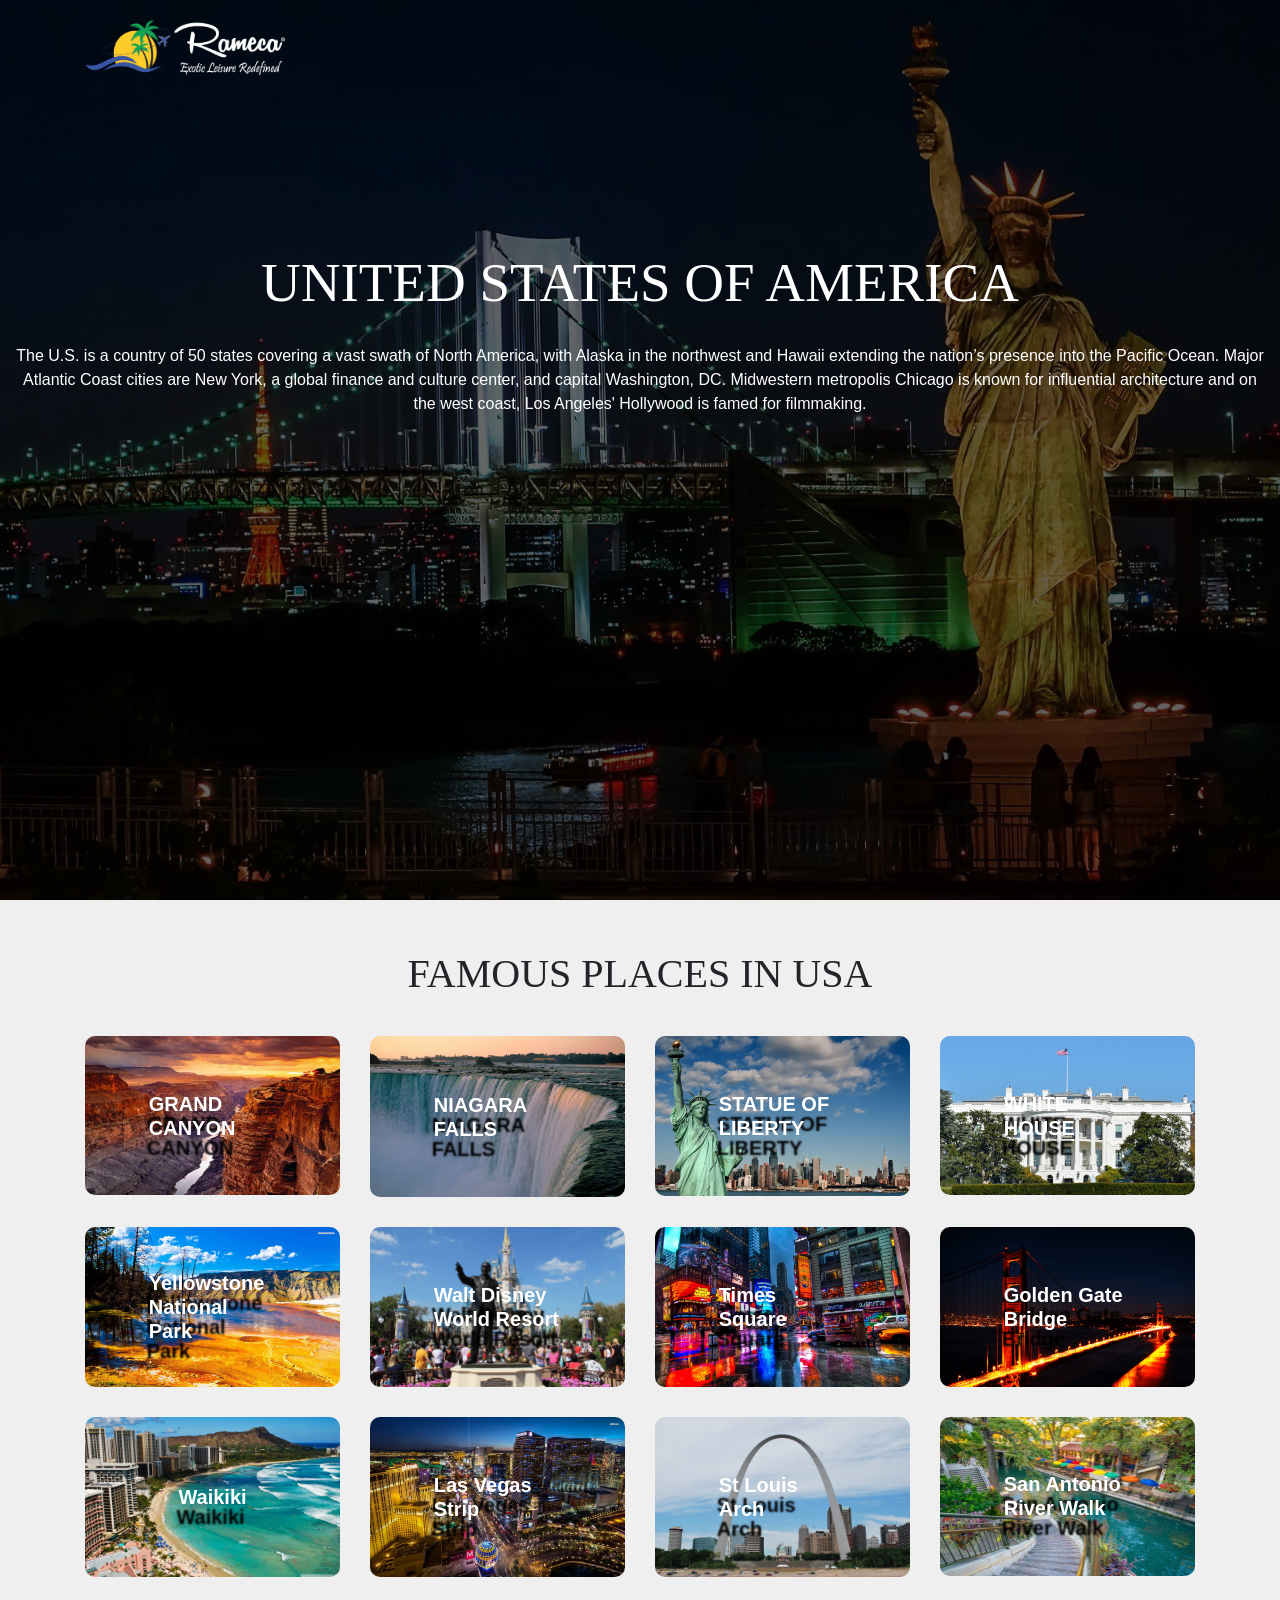
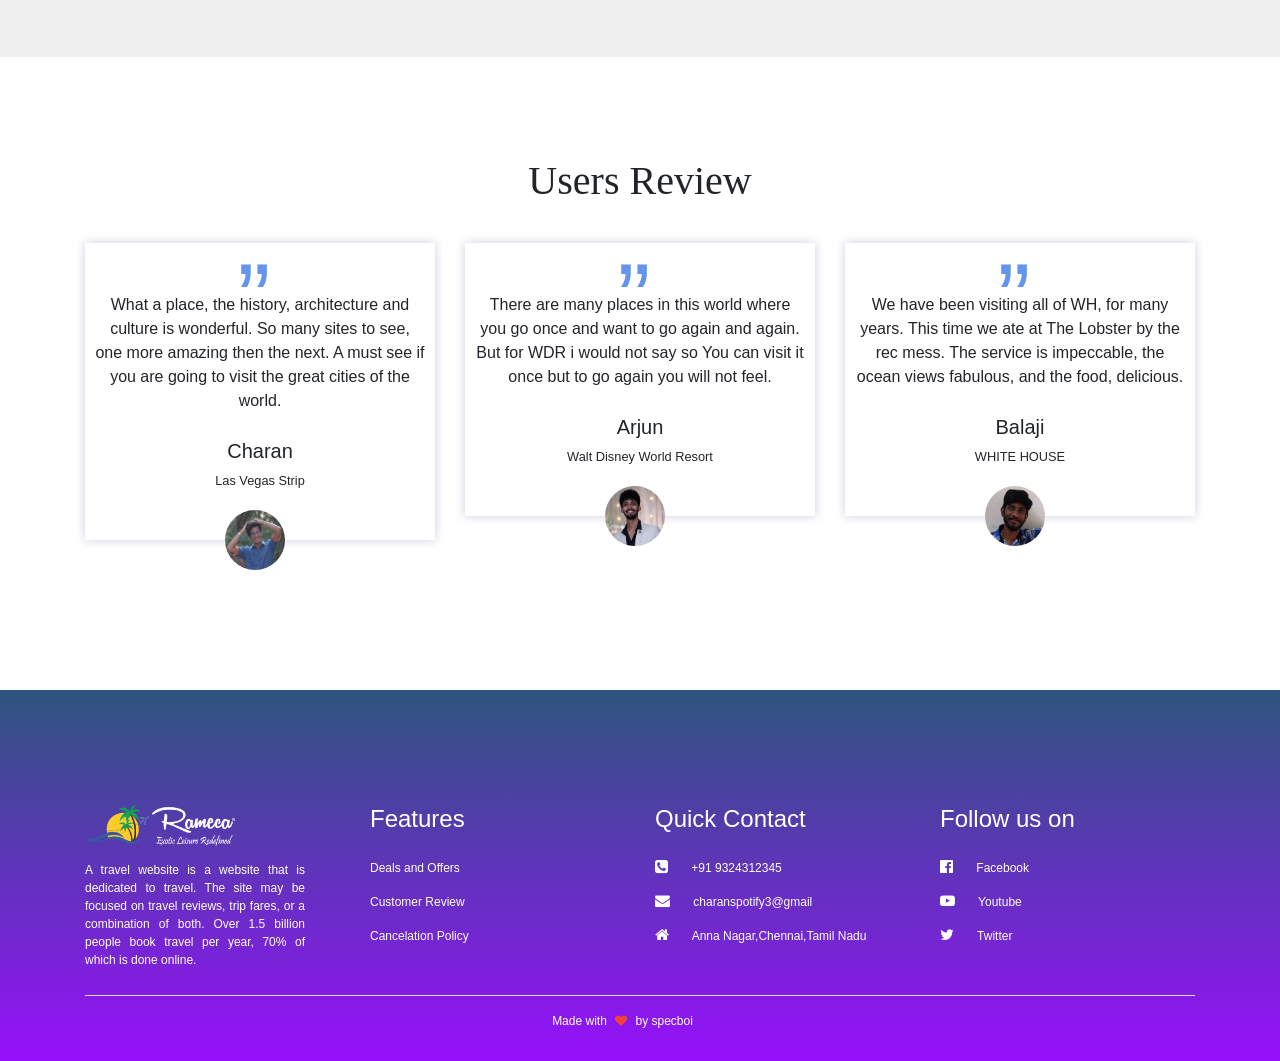
<file: Tourist guide/us1.html>
<html>
<head>
    <title>Famous Places in USA</title>
    <link rel="stylesheet" href="style.css">
    <link rel="stylesheet" href="https://stackpath.bootstrapcdn.com/font-awesome/4.7.0/css/font-awesome.min.css">
    <meta name="viewport" content="width=device-width,initial-scale=1.0">
    <link rel="stylesheet" href="https://stackpath.bootstrapcdn.com/bootstrap/4.5.2/css/bootstrap.min.css">
    <link rel="icon" type="image/png" href="images/us.png"/>
</head> 
<body>
    <section class="header2">
        <div class="container" >
            <img src="images/logo.png">
            
       </div>  
        <h1>UNITED STATES OF AMERICA</h1>
        <div class="us-info">
            <p>The U.S. is a country of 50 states covering a vast swath of North America, with Alaska in the northwest and Hawaii extending the nation’s presence into the Pacific Ocean. Major Atlantic Coast cities are New York, a global finance and culture center, and capital Washington, DC. Midwestern metropolis Chicago is known for influential architecture and on the west coast, Los Angeles' Hollywood is famed for filmmaking.</p>
        </div>
    </section>
    <section class="famous2">
        <h1>FAMOUS PLACES IN USA</h1>
        <div class="container">
            <div class="row">
            <div class="col-md-3">
                <div class="gallery-box">
                   <a href="https://www.google.com/search?safe=active&rlz=1C1CHBF_enIN866IN866&sxsrf=ALeKk00yi9Xx3zNnMJYdY5OakLRaAH9-WQ%3A1602238247945&ei=JzeAX-2cOc769QO2s6-YCA&q=GRAND+CANYON&oq=GRAND+CANYON&gs_lcp=[base64]&sclient=psy-ab&ved=0ahUKEwitzPTMoqfsAhVOfX0KHbbZC4MQ4dUDCA0&uact=5"><img src="images/travel 16.jpg"></a>
                    <h4>GRAND CANYON</h4>   
                </div>  
            </div> 
            <div class="col-md-3">
                <div class="gallery-box">
                   <a href="https://www.google.com/search?safe=active&rlz=1C1CHBF_enIN866IN866&sxsrf=ALeKk00QK5oQk8IHWs75sdwL8PQGhZG88A%3A1602238395913&ei=uzeAX7ymN4ee9QO5_4PQCA&q=niagara+falls+usa&oq=niagara+falls&gs_lcp=CgZwc3ktYWIQARgDMgQIABBHMgQIABBHMgQIABBHMgQIABBHMgQIABBHMgQIABBHMgQIABBHMgQIABBHUABYAGCtR2gAcAJ4AIABAIgBAJIBAJgBAKoBB2d3cy13aXrIAQjAAQE&sclient=psy-ab"><img src="images/travel 17.jpg"></a>
                    <h4>NIAGARA FALLS</h4>   
                </div>  
            </div> 
            <div class="col-md-3">
                <div class="gallery-box">
                   <a href="https://www.google.com/search?safe=active&rlz=1C1CHBF_enIN866IN866&sxsrf=ALeKk03ND0_KiQ8pLnRIqv9Po9C9raLUKg%3A1602238406267&ei=xjeAX-j2D8799QPtlbmwCA&q=statue+of+liberty&gs_ssp=eJzj4tDP1TcwNyqwMGC0UjWosLBMNjI1sDQwNLJMNjYzTrEyqDAxSDZLNDU3N0gByhgZJXkJFpcklpSmKuSnKeRkJqUWlVQCAE56Ev8&oq=st&gs_lcp=[base64]&sclient=psy-ab"><img src="images/travel 18.jpg"></a>
                    <h4>STATUE OF LIBERTY</h4>   
                </div>  
            </div> 
            <div class="col-md-3">
                <div class="gallery-box">
                    <a href="https://www.google.com/search?safe=active&rlz=1C1CHBF_enIN866IN866&sxsrf=ALeKk00LGaAmv7DZ-IRPXSk-O1JTowli9g:1602238499445&q=White+House&stick=[base64]&sa=X&ved=2ahUKEwjxhOvEo6fsAhVQAXIKHdzyB4MQ6RMwMnoECBYQAg&biw=1366&bih=657"><img src="images/travel 19.jpg"></a>
                    <h4>WHITE HOUSE</h4>   
                </div>  
            </div>  
            <div class="col-md-3">
                <div class="gallery-box">
                    <a href="https://www.google.com/search?safe=active&rlz=1C1CHBF_enIN866IN866&biw=1366&bih=657&sxsrf=ALeKk02T7JFuYlcl8tUylKNDGaqKEeHkzQ%3A1602238505096&ei=KTiAX-6zBcKR9QPnwo2QCA&q=Yellowstone+National+Park&oq=Yellowstone+National+Park&gs_lcp=[base64]&sclient=psy-ab&ved=0ahUKEwiu7MPHo6fsAhXCSH0KHWdhA4IQ4dUDCA0&uact=5"><img src="images/travel 20.jpg"></a>
                    <h4> Yellowstone National Park</h4>   
                </div>  
            </div> 
            <div class="col-md-3">
                <div class="gallery-box">
                   <a href="https://www.google.com/search?safe=active&rlz=1C1CHBF_enIN866IN866&biw=1366&bih=657&sxsrf=ALeKk010H721NSsJsTtGoSbIzw7IwXBe_Q%3A1602238543092&ei=TziAX42NBcX8rQHjupiwCA&q=walt+disney+world+resort&gs_ssp=eJzj4tDP1TewTDLMNmC0UjWosLBISTFPTTUzNklOTDRNM7cyqEg0N0w1tjRMSzEwTE4zTDTwkihPzClRSMkszkutVCjPL8pJUShKLc4vKgEAMGgXeg&oq=wa&gs_lcp=[base64]&sclient=psy-ab"><img src="images/travel 21.jpg"></a>
                    <h4>Walt Disney World Resort</h4>   
                </div>  
            </div> 
            <div class="col-md-3">
                <div class="gallery-box">
                    <a href="https://www.google.com/search?safe=active&rlz=1C1CHBF_enIN866IN866&sxsrf=ALeKk00MAem0f1whM-RoMqMvRCvXG7gdRg:1602238618172&q=times+square&spell=1&sa=X&ved=2ahUKEwj5tLn9o6fsAhXGWisKHVznAIUQBSgAegQIGhAq&biw=1366&bih=657"><img src="images/travel 22.jpg"></a>
                    <h4>Times Square</h4>   
                </div>  
            </div> 
            <div class="col-md-3">
                <div class="gallery-box">
                   <a href="https://www.google.com/search?gs_ssp=eJzj4tDP1TcwNi0wNmC0UjWosDCwMLUwS0lNA4NkYyuDiuSU1BRDY0tzC2NzA1NTA0svofT8nJTUPIX0xJJUhaSizJT0VACbKRRl&q=golden+gate+bridge&rlz=1C1CHBF_enIN866IN866&oq=golde&aqs=chrome.1.69i57j46i67i175i199j0i67j46i433j46j0j69i60l2.2272j0j7&sourceid=chrome&ie=UTF-8"><img src="images/travel 23.png"></a>
                    <h4>Golden Gate Bridge</h4>   
                </div>  
            </div> 
            <div class="col-md-3">
                <div class="gallery-box">
                    <a href="https://www.google.com/search?safe=active&rlz=1C1CHBF_enIN866IN866&sxsrf=ALeKk038Sita91IivBuOnRTORP3Zav1TuA%3A1602238663479&ei=xziAX5zlHMbt9QPSnIGwCA&q=waikiki+beach&gs_ssp=eJzj4tDP1TdIN09PM2D04i1PzMwGQoWk1MTkDABgvAf9&oq=waiki&gs_lcp=[base64]&sclient=psy-ab"><img src="images/travel 24.jpg"></a>
                    <h4>Waikiki</h4>   
                </div>  
            </div> 
            <div class="col-md-3">
                <div class="gallery-box">
                   <a href="https://www.google.com/search?safe=active&rlz=1C1CHBF_enIN866IN866&sxsrf=ALeKk039dY1k_hbgginnYO62t3tjinc22A%3A1602238701451&ei=7TiAX8H_GpW7rQG87LGwCA&q=las+vegas+strip&gs_ssp=eJzj4tTP1TcwssyxMDNg9OLPSSxWKEtNB5LFJUWZBQBu-wim&oq=las+&gs_lcp=[base64]&sclient=psy-ab"><img src="images/travel 25.jpg"></a>
                    <h4>Las Vegas Strip</h4>   
                </div>  
            </div> 
            <div class="col-md-3">
                <div class="gallery-box">
                   <a href="https://www.google.com/search?safe=active&rlz=1C1CHBF_enIN866IN866&sxsrf=ALeKk01St44g8A6DFkRVZPy2r4BNftXSmA%3A1602238743310&ei=FzmAX97BEoT1rQHgwL3ACA&q=St+Louis+Arch&oq=St+Louis+Arch&gs_lcp=[base64]&sclient=psy-ab&ved=0ahUKEwieqY-5pKfsAhWEeisKHWBgD4gQ4dUDCA0&uact=5"><img src="images/travel 26.jpg"></a>
                    <h4>St Louis Arch</h4>   
                </div>  
            </div> 
            <div class="col-md-3">
                <div class="gallery-box">
                   <a href="https://www.google.com/search?safe=active&rlz=1C1CHBF_enIN866IN866&sxsrf=ALeKk002JsjXz9ahF75aodq1UOlMfrGT0A%3A1602238781056&ei=PTmAX_X9ApPWz7sPpZa9iA0&q=San+Antonio+River+Walk&oq=San+Antonio+River+Walk&gs_lcp=[base64]&sclient=psy-ab&ved=0ahUKEwi1kI_LpKfsAhUT63MBHSVLD9EQ4dUDCA0&uact=5"><img src="images/travel 27.jpg"></a>
                    <h4>San Antonio River Walk</h4>   
                </div>  
            </div> 
            </div>
            </div>
    </section>

    <section class="users-feedback">
        <h1>Users Review</h1>  
        <div class="container">
            <div class="row">
                <div class="col-md-4">
                     <div class="user-review">
                        <p>What a place, the history, architecture and culture is wonderful. So many sites to see, one more amazing then the next. A must see if you are going to visit the great cities of the world.</p> 
                        <h5>Charan</h5>  
                        <small>Las Vegas Strip</small>
                     </div>
                     <img src="images/user1.jpg">
                </div>
                <div class="col-md-4">
                    <div class="user-review">
                        <p>There are many places in this world where you go once and want to go again and again. But for WDR i would not say so You can visit it once but to go again you will not feel.</p> 
                        <h5>Arjun</h5>  
                        <small>Walt Disney World Resort</small>
                     </div>
                     <img src="images/user2.jpg">
                </div>
                <div class="col-md-4">
                    <div class="user-review">
                        <p>We have been visiting all of WH, for many years. This time we ate at The Lobster by the rec mess. The service is impeccable, the ocean views fabulous, and the food, delicious.</p> 
                        <h5>Balaji</h5>  
                        <small>WHITE HOUSE</small>
                     </div>
                     <img src="images/user3.jpg">
                </div>
            </div>
        </div>
        </section>


    <section class="footer">
        <div class="container">
            <div class="row">
                <div class="col-md-3">
                    <img src="images/logo.png" class="footer-logo">
                    <p>A travel website is a website that is dedicated to travel. The site may be focused on travel reviews, trip fares, or a combination of both. Over 1.5 billion people book travel per year, 70% of which is done online.</p>
                </div>
                <div class="col-md-3">
                    <h4>Features</h4>
                    <p>Deals and Offers</p>
                    <p>Customer Review</p>
                    <p>Cancelation Policy</p>
                </div>
                <div class="col-md-3">
                    <h4>Quick Contact</h4>
                    <p><i class="fa fa-phone-square"></i> +91 9324312345</p>
                    <p><i class="fa fa-envelope"></i> charanspotify3@gmail</p>
                    <p><i class="fa fa-home"></i> Anna Nagar,Chennai,Tamil Nadu</p>
                    
                </div>
                <div class="col-md-3">
                    <h4>Follow us on</h4>
                    <p><i class="fa fa-facebook-official"></i> Facebook</p>
                    <p><i class="fa fa-youtube-play"></i> Youtube</p>
                    <p><i class="fa fa-twitter"></i> Twitter</p>
    
                </div>
                
            </div><hr>
                  <p class="copyright">Made with <i class="fa fa-heart"></i> by specboi </p>
            </div>
    </section>
</body>
</html>
</file>
<file: Tourist guide/style.css>
*
{
  padding:0;
  margin:0; 
  font-family: sans-serif; 
}
.header
{
  height: 100%;
  background-image:linear-gradient(rgba(0,0,0,0.6),rgba(0,0,0,0.6)),url(images/et.jpg);
  background-size: cover;
  background-position: center;
  background-attachment: fixed;
  padding-top: 20px;
  text-align: center;
  color: #fff;
}
.header img
{   
    float: left;
    width: 200px;
}
.login-btn
{
    width: 100px;
    padding: 8px 0;
    outline: none !important;
    border: none !important;
    border-radius: 50px;
    background: transparent;
    color: #fff;
    float: right;
}
.signup-btn
{
  width: 100px;
  padding: 8px 0;
  outline: none !important;
  border: none !important;
  border-radius: 50px;
  background: transparent;
  color: #fff;
  float: right;
}
.header h1
{
    padding-top: 230px;
    padding-bottom: 0;
    font-size: 55px;
}
.header p
{
    margin: 18px 0;
}
.input-group
{
    width: 90% !important;
    max-width: 500px;
    border-radius: 30px;
    background: #fff;
    margin: auto;
    padding: 2px;
}
.form-control
{
    border: 0 !important;
    border-radius: 30px !important;
    margin: 2px;
    box-shadow: none !important;
}
.input-group-text
{
    width: 100px;
    background-image:linear-gradient(#00ff7e,#1f3d90);
    border: 0 !important;
    color: #fff !important;
    padding: 0 25px !important;
    border-radius: 30px !important;
    box-shadow: none !important;
}
/*features*/
.features
{
  padding: 100px 0;
}

h1
{
    font-family: cursive;
    text-align: center;
    padding-bottom: 30px;

}

.feature-img img
{
  width: 100%;
}

.price
{
    width: 50px;
    height: 50px;
    background: #ff5722;
    color:#fff;
    font-weight: 600;
    border-radius: 50%;
    padding: 10px;
    box-shadow: 0 0 10px 1px rgba(37,73,214,0.18);
    position: absolute;
    left: 20px;
    bottom:-25px;
}

.feature-img
{
    position: relative;
}

.rating
{
    padding: 3px;
    float: right;
    background: #fff;
    bottom: -1px;
    right: 0;
    position: absolute;

}

.features .fa 
{
    font-size: 15px;
    color: #ff5722;
}

.feature-details
{
    padding: 20px;
    text-align: justify;
}

.feature-details h4
{
   font-weight: 600;
   margin-top:20px;
}
.feature-details .fa
{
    margin-right: 5px;

}

.feature-box
{
    box-shadow: 0 0 10px 1px rgba(37,73,214,0.18);
    margin-bottom:30px;
}

.gallery
{   
    padding: 100px 0;
    background: #efefef;
}

.gallery-box img
{
    width: 100%;
    border-radius: 10px;
    cursor: pointer;
    transition: 1s;
}
.gallery-box img:hover
{
    transform: scale(1.1);
}
.gallery-box h4
{
   display: block;
   color: #fff;
   text-shadow: -2px 20px 2px #000;
   font-weight: 600;
   font-size: 20px;
   position: absolute;
   top: 50%;
   left:50%;
   transform: translate(-50%,-50%);
}
.gallery-box
{
    position: relative;
    margin-bottom: 30px;

}
.banner
{
    height: 80%;
    background-image:url(images/banner3.jpg);
    background-position: center;
    background-size: cover;
    background-attachment: fixed;
    padding-top: 15%;
}
.banner-highlights
{
    padding: 70px 0;
    background: rgba(0,0,0,0.7);
    text-align: center;
    color: #fff;
}

.booking-btn
{
    width: 120px;
    padding: 8px 0;
    outline: none !important;
    border: 2px solid #fff;
    border-radius: 50px;
    background: transparent;
    color: #fff;
    margin-top: 20px;
}

.users-feedback
{
    padding: 100px 0;
    
}
.user-review
{
    text-align: center;
    box-shadow: 0 0 10px 0 rgba(0,0,100,0.2);
    padding-bottom: 50px;
}
.user-review p
{
  padding: 50px 10px 10px 10px;
}
.users-feedback img
{
    width: 60px;
    height:60px;
    border-radius: 50%;
    position: relative;
    margin: -30px 0 20px 40%;

}

.user-review p::before
{
    content: '\201d';
    display: block;
    position: absolute;
    font-size: 100px;
    color: #6495ed;
    font-family:sans-serif;
    left: 44%;
    top:-20px;
}

.footer
{
    padding: 100px 20px 15px;
    background-image:linear-gradient(#2d557d,#9610fb);
    color: #fff;

}
.footer-logo
{
    width: 150px;
    margin-top: 15px;
    margin-bottom:15px;
}

.footer h4
{
  text-align: left;
  margin-top: 15px;
  margin-bottom:25px;

}
.footer p
{
    font-size: 12px;
    text-align: justify;
    padding-right: 35px;
}
.footer .row .fa
{
    padding-right: 20px;
    font-size: 15px;

}
.footer hr
{
    margin-top:10px;
    background: #efefef;
}
.fa-heart
{
    margin: 0 5px;
    color: #f44336;
}
.footer .copyright
{
    text-align: center;
}

/*india*/
.header1
{
  height: 100%;
  background-image:linear-gradient(rgba(0,0,0,0.6),rgba(0,0,0,0.6)),url(images/banner4.jpg);
  background-size: cover;
  background-position: center;
  background-attachment: fixed;
  padding-top: 20px;
  text-align: center;
  color: #fff;
}

.header1 img
{   
    float: left;
    width: 200px;
}

.header1 h1
{
    padding-top: 230px;
    padding-bottom: 0;
    font-size: 55px;
}
.india-info p
{
    padding: 20px 10px 10px 10px;
}
.famous1
{
    padding: 50px 0;
    background: #efefef;
}

/*usa*/
.header2
{
  height: 100%;
  background-image:linear-gradient(rgba(0,0,0,0.6),rgba(0,0,0,0.6)),url(images/banner5.jpg);
  background-size: cover;
  background-position: center;
  background-attachment: fixed;
  padding-top: 20px;
  text-align: center;
  color: #fff;
}

.header2 img
{   
    float: left;
    width: 200px;
}

.header2 h1
{
    padding-top: 230px;
    padding-bottom: 0;
    font-size: 55px;
}
.us-info p
{
    padding: 20px 10px 10px 10px;
}
.famous2
{
    padding: 50px 0;
    background: #efefef;
}

/*aus*/

.header3
{
  height: 100%;
  background-image:linear-gradient(rgba(0,0,0,0.6),rgba(0,0,0,0.6)),url(images/banner6.jpg);
  background-size: cover;
  background-position: center;
  background-attachment: fixed;
  padding-top: 20px;
  text-align: center;
  color: #fff;
}

.header3 img
{   
    float: left;
    width: 200px;
}

.header3 h1
{
    padding-top: 230px;
    padding-bottom: 0;
    font-size: 55px;
}
.aus-info p
{
    padding: 20px 10px 10px 10px;
}
.famous3
{
    padding: 50px 0;
    background: #efefef;
}

/*France*/


.header4
{
  height: 100%;
  background-image:linear-gradient(rgba(0,0,0,0.6),rgba(0,0,0,0.6)),url(images/banner7.jpg);
  background-size: cover;
  background-position: center;
  background-attachment: fixed;
  padding-top: 20px;
  text-align: center;
  color: #fff;
}

.header4 img
{   
    float: left;
    width: 200px;
}

.header4 h1
{
    padding-top: 230px;
    padding-bottom: 0;
    font-size: 55px;
}
.fra-info p
{
    padding: 20px 10px 10px 10px;
}
.famous4
{
    padding: 50px 0;
    background: #efefef;
}

/*china*/

.header5
{
  height: 100%;
  background-image:linear-gradient(rgba(0,0,0,0.6),rgba(0,0,0,0.6)),url(images/banner8.jpg);
  background-size: cover;
  background-position: center;
  background-attachment: fixed;
  padding-top: 20px;
  text-align: center;
  color: #fff;
}

.header5 img
{   
    float: left;
    width: 200px;
}

.header5 h1
{
    padding-top: 230px;
    padding-bottom: 0;
    font-size: 55px;
}
.chi-info p
{
    padding: 20px 10px 10px 10px;
}
.famous5
{
    padding: 50px 0;
    background: #efefef;
}



/*signup*/



/*button*/


.home-btn
{  
    width: 100px;
    padding: 8px 0;
    outline: none !important;
    border: none!important;
    border-radius: 50px;
    background: transparent;
    color: #fff;
    float: right;
    margin-left: 10px !important;
}

.home1-btn
{
    width: 100px;
    padding: 8px 0;
    outline: none !important;
    border: none!important;
    border-radius: 50px;
    background: transparent;
    color: #fff;
    float: center;
}

.home2-btn
{
  width: 100px;
  padding: 8px 0;
  outline: none !important;
  border: none !important;
  border-radius: 50px;
  background: transparent;
  color: #fff;
  float: right;
}
</file>
